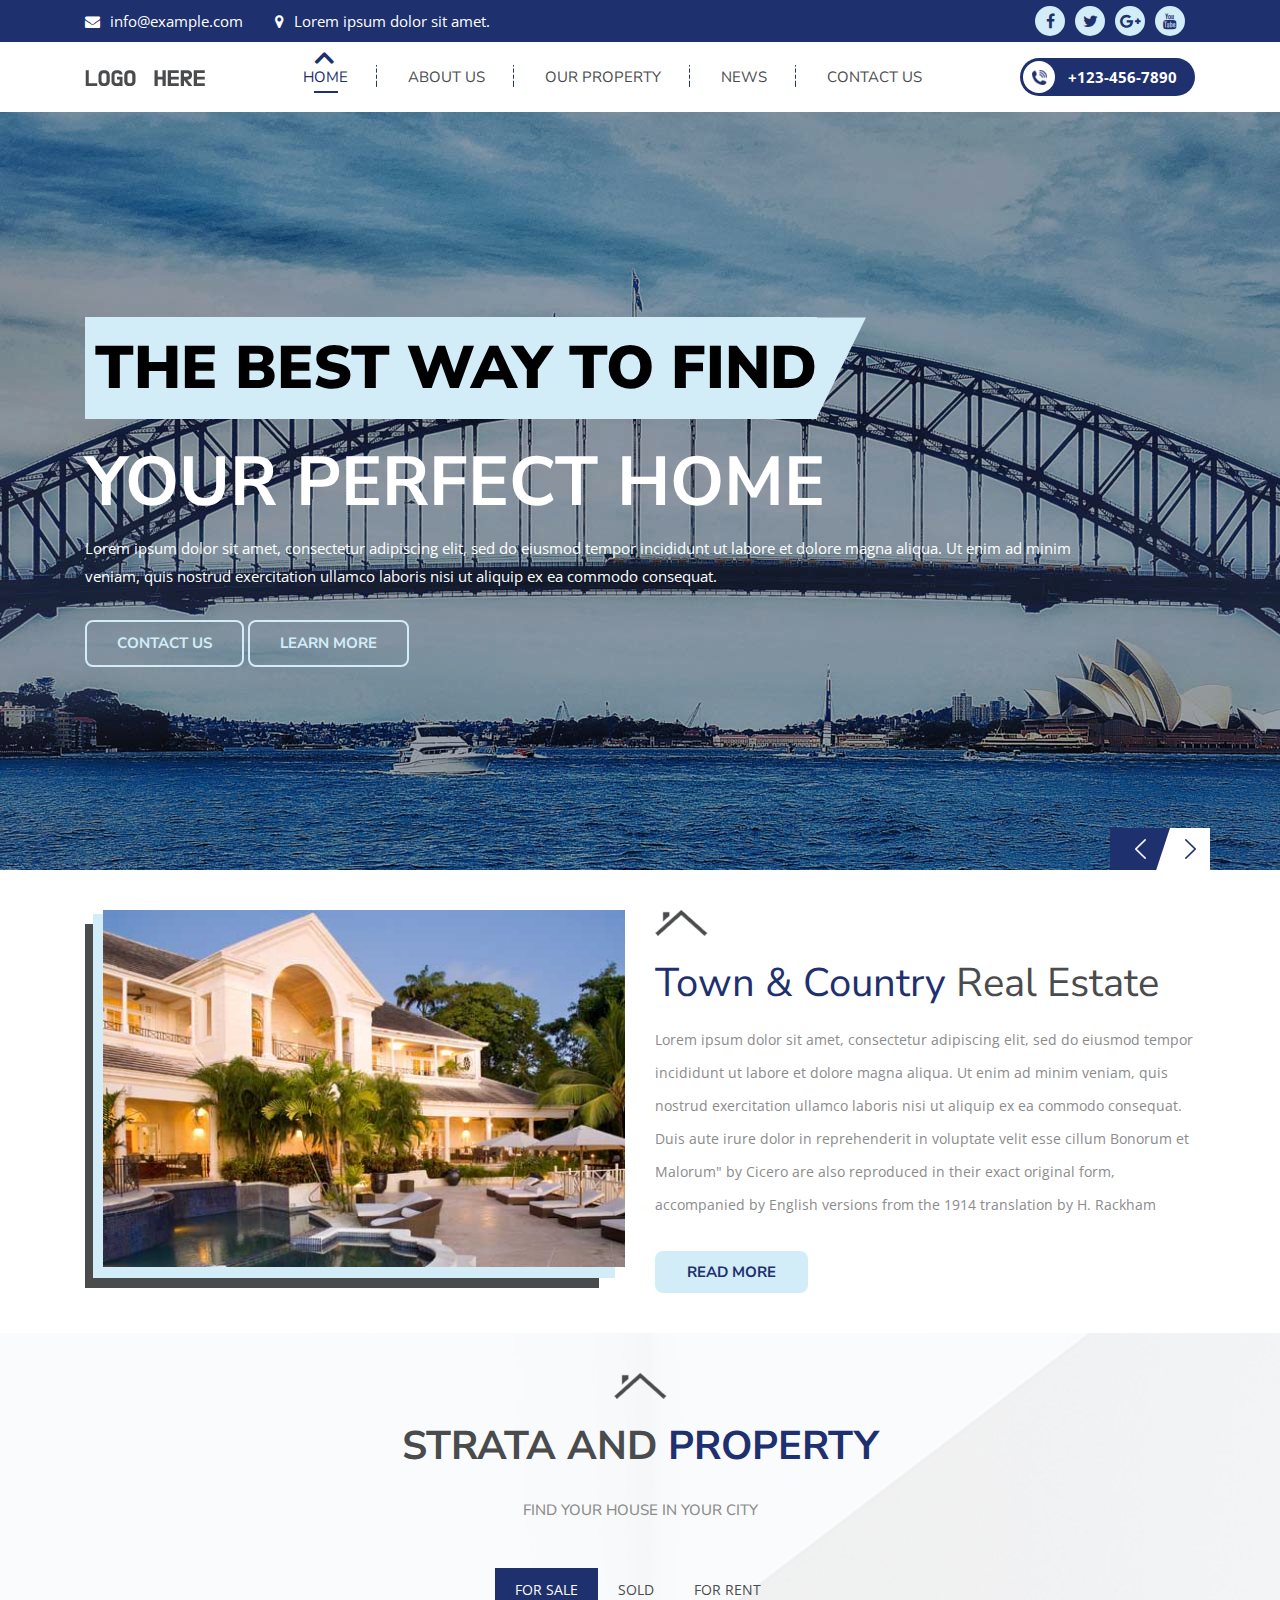
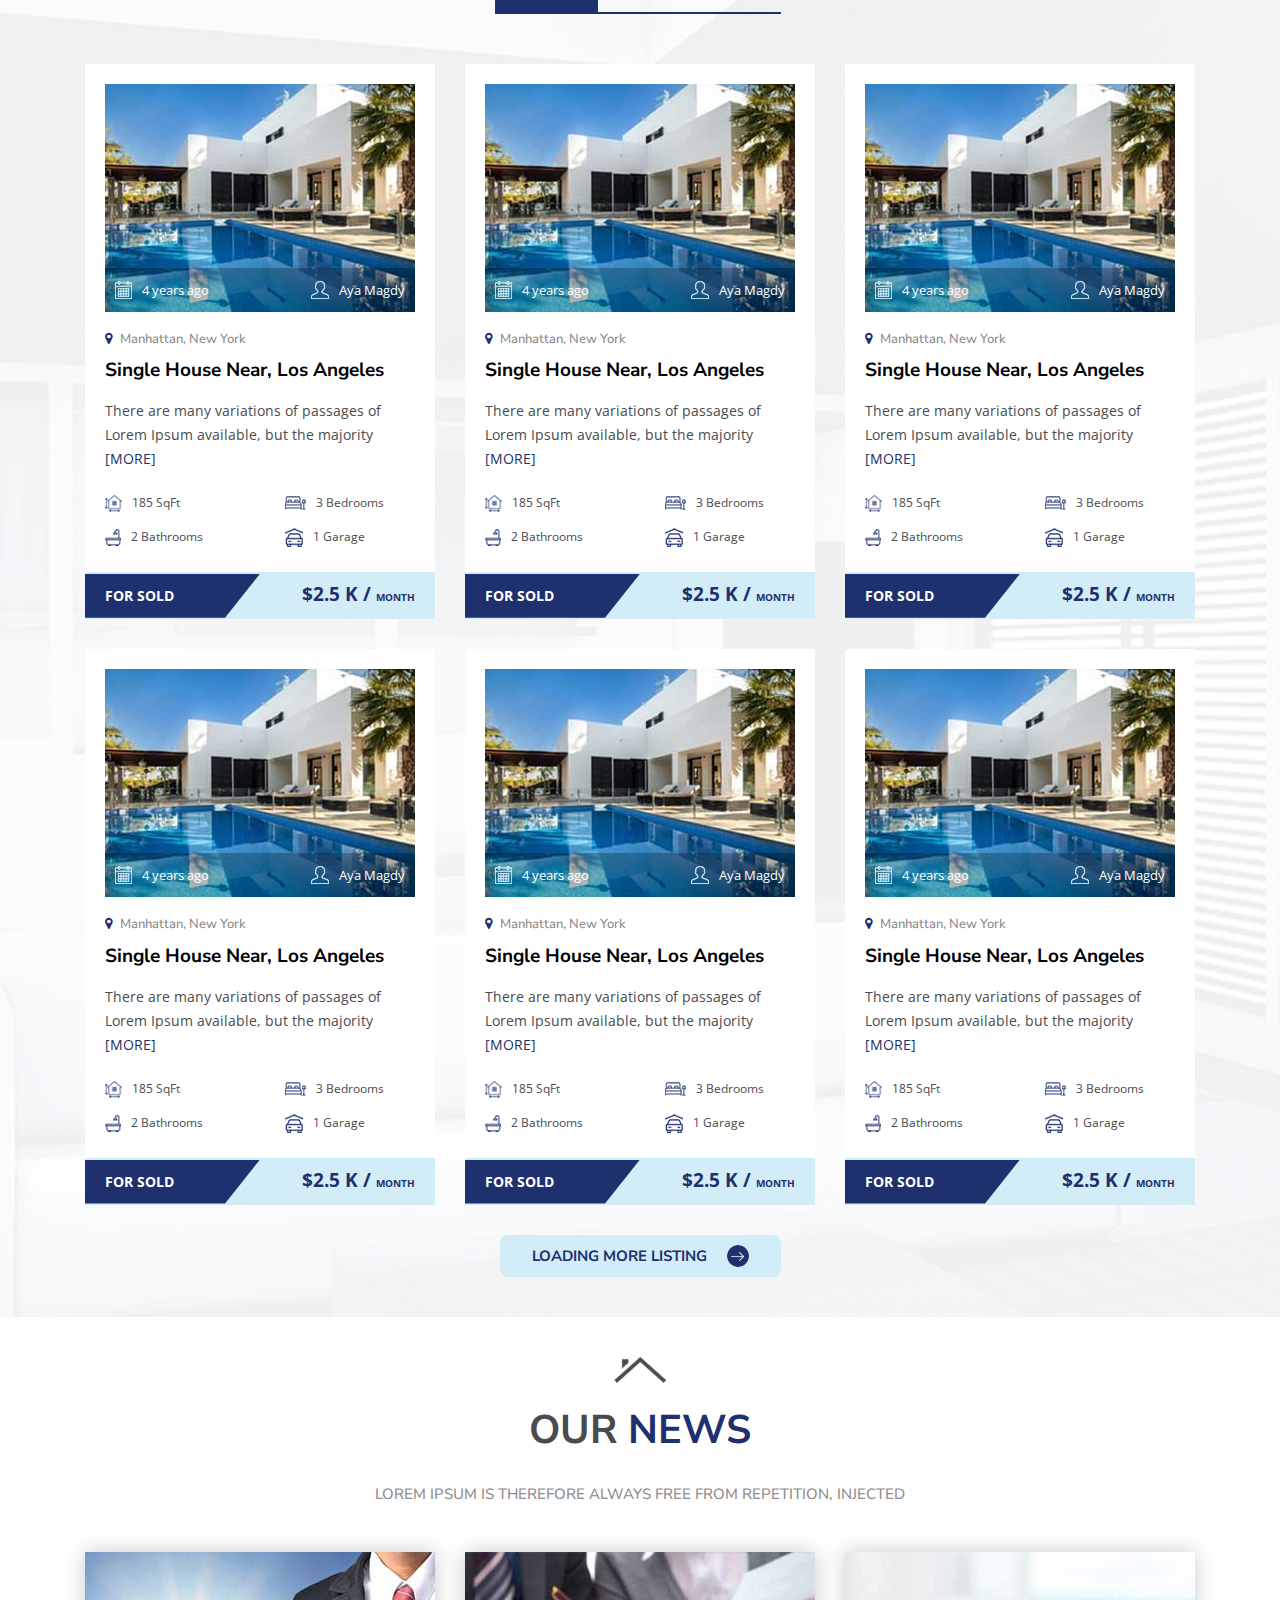
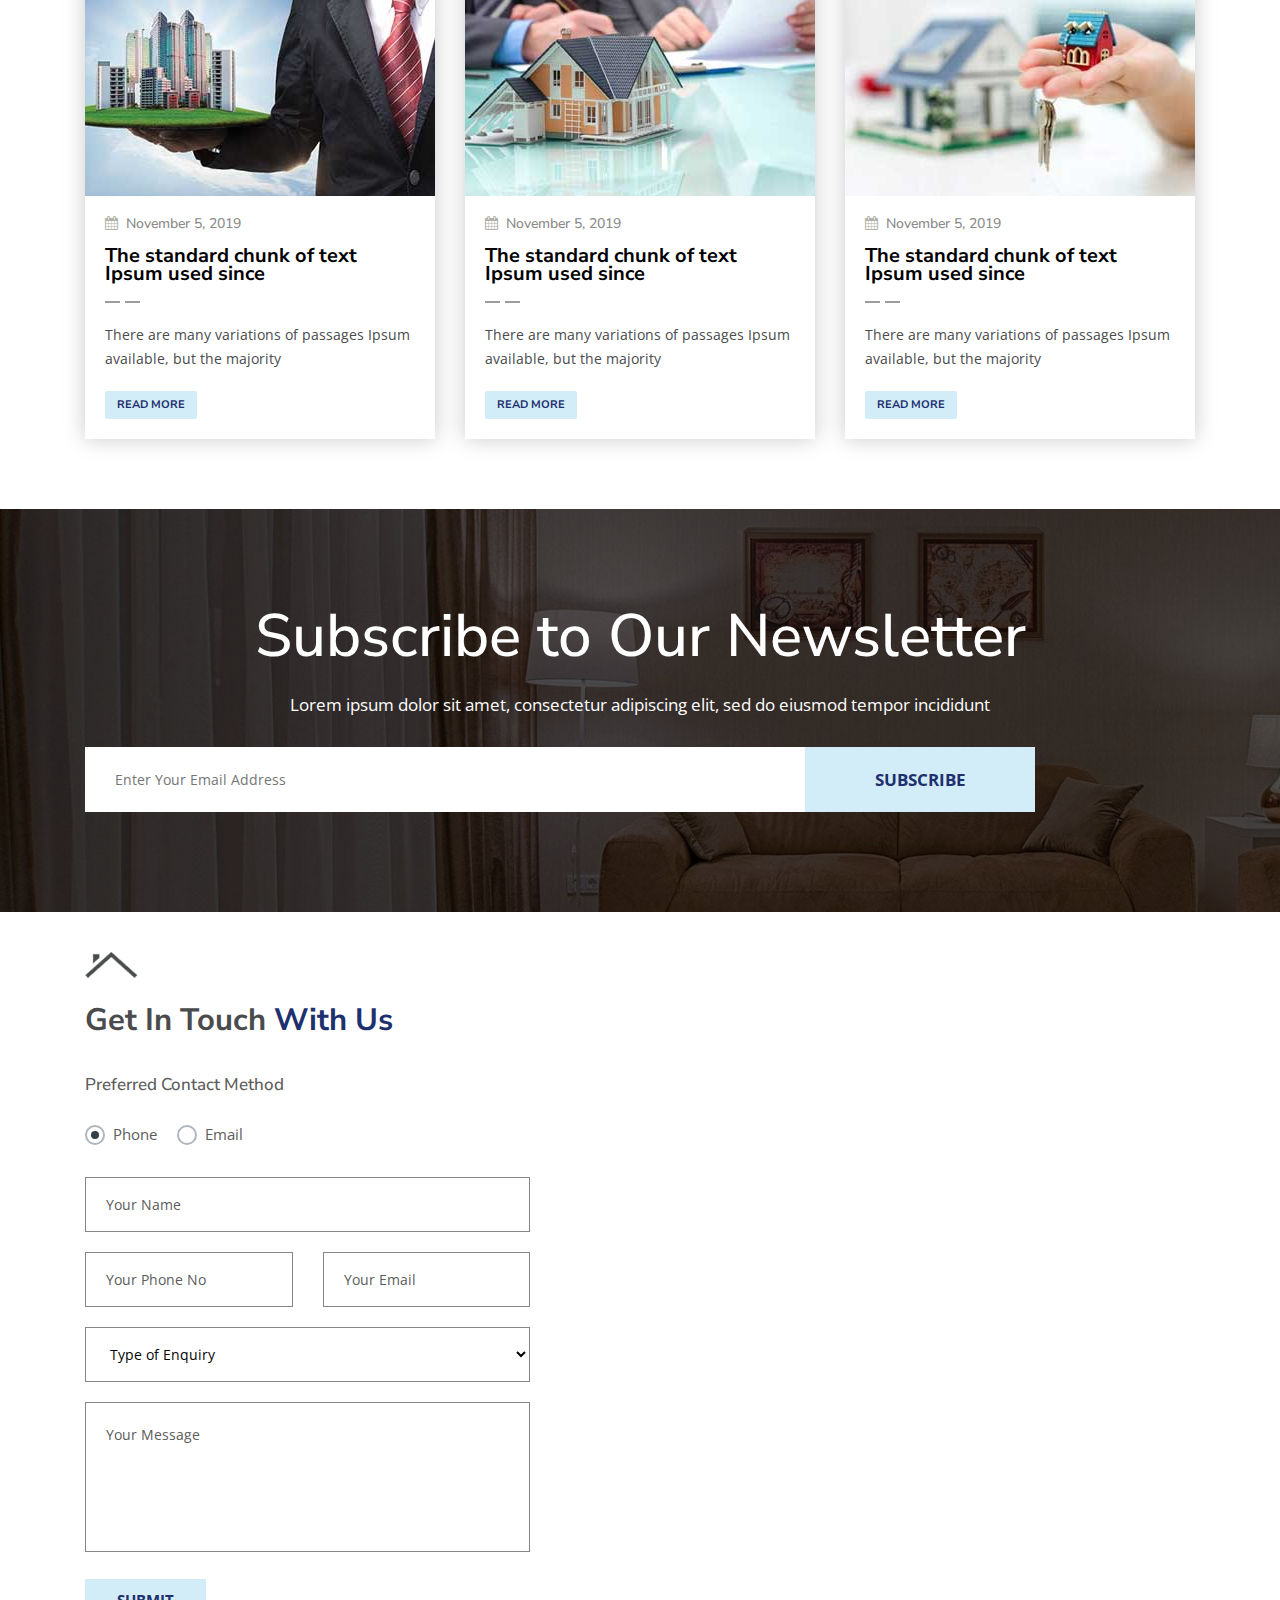
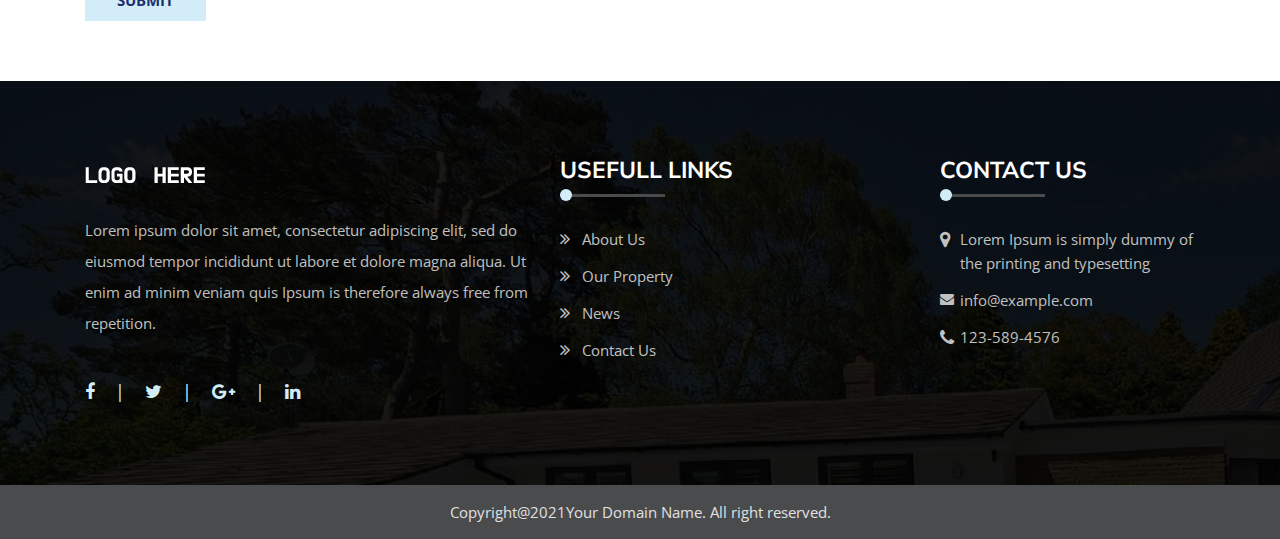
<file: index.html>
<!DOCTYPE html>
<html lang="en">

<head>
    <meta charset="UTF-8">
    <meta name="viewport" content="width=device-width, initial-scale=1.0">
    <title>Property Website::Home</title>
    <link rel="preconnect" href="https://fonts.gstatic.com">
    <link href="https://fonts.googleapis.com/css2?family=Nunito+Sans:wght@300;400;700;800;900&family=Open+Sans:wght@400;700&display=swap" rel="stylesheet">
    <link rel="stylesheet" href="css/main.css">

</head>

<body>

    <div class="loader" id="load_screen">
        <div class="text-center">
            <div class="spinner-border" role="status">
                <span class="sr-only">Loading...</span>
            </div>
        </div>
    </div>
    <header>
        <div class="top_details d-flex align-items-center">
            <div class="container d-flex align-items-center justify-content-between">
                <ul class="contact_details d-flex align-items-center">
                    <li><a href="mailto:info@example.com"><span class="fa fa-envelope"></span>info@example.com</a></li>
                    <li><span class="fa fa-map-marker"></span>Lorem ipsum dolor sit amet.</li>
                </ul>
                <ul class="social d-flex align-items-center">
                    <li><a href=""><span class="fa fa-facebook"></span></a></li>
                    <li><a href=""><span class="fa fa-twitter"></span></a></li>
                    <li><a href=""><span class="fa fa-google-plus"></span></a></li>
                    <li><a href=""><span class="fa fa-youtube"></span></a></li>
                </ul>
            </div>
        </div>
        <div class="main_details d-flex align-items-center">
            <div class="container d-flex align-items-center justify-content-between">
                <a href="" class="logo"><img src="images/logo.png" alt=""></a>
                <div class="mobile-menu">
                    <ul class="menu d-flex align-items-center justify-content-center">
                        <li class="current_menu_item"><a href="index.html">home</a></li>                 
                        <li><a href="about.html">about Us</a></li>               
                        <li><a href="property.html">OUR PROPERTY</a></li>               
                        <li><a href="news.html">News</a></li>               
                        <li><a href="contact.html">Contact us</a></li>
                    </ul>
                </div>
                
                <div class="phone_back">
                    <a href="">
                       <span class="d-flex align-items-center justify-content-center"><img src="images/phone.png" alt=""></span> +123-456-7890
                    </a>
                </div>
            </div>
        </div>
    </header>
    <div class="banner_details_back owl-carousel" id="banner-carousel">
        <div class="portion d-flex align-items-center">
            <img src="images/banner1.jpg" alt="">
            <div class="container">
                <div class="content_back">
                    <h2><mark>The best way to find</mark></h2>
                    <h3>Your Perfect Home</h3>
                    <p>Lorem ipsum dolor sit amet, consectetur adipiscing elit, sed do eiusmod tempor incididunt ut labore et dolore magna aliqua. Ut enim ad minim veniam, quis nostrud exercitation ullamco laboris nisi ut aliquip ex ea commodo consequat.  </p>
                    <div class="custom_button"><a href="">contact us</a></div>
                    <div class="custom_button"><a href="">learn more</a></div>
                </div>
            </div>
            
        </div>
        <div class="portion d-flex align-items-center">
            <img src="images/banner2.jpg" alt="">
            <div class="container">
                <div class="content_back">
                    <h2><mark>The best way to find</mark></h2>
                    <h3>Your Perfect Home</h3>
                    <p>Lorem ipsum dolor sit amet, consectetur adipiscing elit, sed do eiusmod tempor incididunt ut labore et dolore magna aliqua. Ut enim ad minim veniam, quis nostrud exercitation ullamco laboris nisi ut aliquip ex ea commodo consequat.  </p>
                    <div class="custom_button"><a href="">contact us</a></div>
                    <div class="custom_button"><a href="">learn more</a></div>
                </div>
            </div>
            
        </div>
        <div class="portion d-flex align-items-center">
            <img src="images/banner1.jpg" alt="">
            <div class="container">
                <div class="content_back">
                    <h2><mark>The best way to find</mark></h2>
                    <h3>Your Perfect Home</h3>
                    <p>Lorem ipsum dolor sit amet, consectetur adipiscing elit, sed do eiusmod tempor incididunt ut labore et dolore magna aliqua. Ut enim ad minim veniam, quis nostrud exercitation ullamco laboris nisi ut aliquip ex ea commodo consequat.  </p>
                    <div class="custom_button"><a href="">contact us</a></div>
                    <div class="custom_button"><a href="">learn more</a></div>
                </div>
            </div>
            
        </div>
    </div>

    <div class="real_estate_about_section p_t p_b">
        <div class="container">
            <div class="row">
                <div class="col-lg-6">
                    <div class="image_back"><img src="images/home_about.jpg" alt=""></div>
                </div>
                <div class="col-lg-6">
                    <div class="custom_heading left">
                        <img src="images/home_roof.png" alt="">
                        <h2> <span>Town & Country</span> Real Estate </h2>                       
                    </div>
                    <p>Lorem ipsum dolor sit amet, consectetur adipiscing elit, sed do eiusmod tempor incididunt ut labore et dolore magna aliqua. Ut enim ad minim veniam, quis nostrud exercitation ullamco laboris nisi ut aliquip ex ea commodo consequat.  Duis aute irure dolor in reprehenderit in voluptate velit esse cillum  Bonorum et Malorum" by Cicero are also reproduced in their exact original form, accompanied by English versions from the 1914 translation by H. Rackham</p>
                    <div class="custom_button custom_button2"><a href="">read more</a></div>
                </div>
            </div>
        </div>
    </div>

    <div class="property_back p_t p_b">
        <div class="container">
            <div class="custom_heading center">
                <img src="images/home_roof.png" alt="">
                <h2> Strata and <span>property</span> </h2>
                <h4>FIND YOUR HOUSE IN YOUR CITY</h4>                       
            </div>
            <div class="property_tab_back">
                <ul class="pro_menu tabs">
                    <li><a href="#tab1">for sale</a></li>
                    <li><a href="#tab2">sold</a></li>
                    <li><a href="#tab3">for rent</a></li>
                </ul>
                <div class="tab_details_back tab_content" id="tab1">
                    <div class="row">
                        <div class="col-lg-4 load">
                            <div class="portion">
                                <div class="image_back">
                                    <img src="images/pp1.jpg" class="main_image" alt="">
                                    <ul class="widget d-flex align-items-center justify-content-between">
                                        <li class="d-flex align-items-center">
                                            <img src="images/cal.png" alt=""> 4 years ago
                                        </li>
                                        <li class="d-flex align-items-center">
                                            <img src="images/user.png" alt="">  Aya Magdy
                                        </li>
                                    </ul>
                                </div>
                                <div class="middle_details">
                                    <h4><span class="fa fa-map-marker"></span>Manhattan, New York</h4>
                                    <h2>Single House Near, Los Angeles</h2>
                                    <p>There are many variations of passages of Lorem Ipsum available, but the majority <a href="">[MORE]</a></p>
                                    <ul class="widget_list d-flex align-items-center justify-content-between">
                                        <li class="d-flex align-items-center"><img src="images/l_i1.png" alt="">185 SqFt </li>
                                        <li class="d-flex align-items-center"><img src="images/l_i2.png" alt="">3 Bedrooms</li>
                                        <li class="d-flex align-items-center"><img src="images/l_i3.png" alt="">2 Bathrooms</li>
                                        <li class="d-flex align-items-center"><img src="images/l_i4.png" alt="">1 Garage</li>
                                    </ul>
                                    <ul class="bottom_list d-flex align-items-center justify-content-between">
                                        <li>for sold</li>
                                        <li> $2.5 K / <span>Month</span> </li>
                                    </ul>
                                </div>
                            </div>
                        </div>
                        <div class="col-lg-4 load">
                            <div class="portion">
                                <div class="image_back">
                                    <img src="images/pp1.jpg" class="main_image" alt="">
                                    <ul class="widget d-flex align-items-center justify-content-between">
                                        <li class="d-flex align-items-center">
                                            <img src="images/cal.png" alt=""> 4 years ago
                                        </li>
                                        <li class="d-flex align-items-center">
                                            <img src="images/user.png" alt="">  Aya Magdy
                                        </li>
                                    </ul>
                                </div>
                                <div class="middle_details">
                                    <h4><span class="fa fa-map-marker"></span>Manhattan, New York</h4>
                                    <h2>Single House Near, Los Angeles</h2>
                                    <p>There are many variations of passages of Lorem Ipsum available, but the majority <a href="">[MORE]</a></p>
                                    <ul class="widget_list d-flex align-items-center justify-content-between">
                                        <li class="d-flex align-items-center"><img src="images/l_i1.png" alt="">185 SqFt </li>
                                        <li class="d-flex align-items-center"><img src="images/l_i2.png" alt="">3 Bedrooms</li>
                                        <li class="d-flex align-items-center"><img src="images/l_i3.png" alt="">2 Bathrooms</li>
                                        <li class="d-flex align-items-center"><img src="images/l_i4.png" alt="">1 Garage</li>
                                    </ul>
                                    <ul class="bottom_list d-flex align-items-center justify-content-between">
                                        <li>for sold</li>
                                        <li> $2.5 K / <span>Month</span> </li>
                                    </ul>
                                </div>
                            </div>
                        </div>
                        <div class="col-lg-4 load">
                            <div class="portion">
                                <div class="image_back">
                                    <img src="images/pp1.jpg" class="main_image" alt="">
                                    <ul class="widget d-flex align-items-center justify-content-between">
                                        <li class="d-flex align-items-center">
                                            <img src="images/cal.png" alt=""> 4 years ago
                                        </li>
                                        <li class="d-flex align-items-center">
                                            <img src="images/user.png" alt="">  Aya Magdy
                                        </li>
                                    </ul>
                                </div>
                                <div class="middle_details">
                                    <h4><span class="fa fa-map-marker"></span>Manhattan, New York</h4>
                                    <h2>Single House Near, Los Angeles</h2>
                                    <p>There are many variations of passages of Lorem Ipsum available, but the majority <a href="">[MORE]</a></p>
                                    <ul class="widget_list d-flex align-items-center justify-content-between">
                                        <li class="d-flex align-items-center"><img src="images/l_i1.png" alt="">185 SqFt </li>
                                        <li class="d-flex align-items-center"><img src="images/l_i2.png" alt="">3 Bedrooms</li>
                                        <li class="d-flex align-items-center"><img src="images/l_i3.png" alt="">2 Bathrooms</li>
                                        <li class="d-flex align-items-center"><img src="images/l_i4.png" alt="">1 Garage</li>
                                    </ul>
                                    <ul class="bottom_list d-flex align-items-center justify-content-between">
                                        <li>for sold</li>
                                        <li> $2.5 K / <span>Month</span> </li>
                                    </ul>
                                </div>
                            </div>
                        </div>
                        <div class="col-lg-4 load">
                            <div class="portion">
                                <div class="image_back">
                                    <img src="images/pp1.jpg" class="main_image" alt="">
                                    <ul class="widget d-flex align-items-center justify-content-between">
                                        <li class="d-flex align-items-center">
                                            <img src="images/cal.png" alt=""> 4 years ago
                                        </li>
                                        <li class="d-flex align-items-center">
                                            <img src="images/user.png" alt="">  Aya Magdy
                                        </li>
                                    </ul>
                                </div>
                                <div class="middle_details">
                                    <h4><span class="fa fa-map-marker"></span>Manhattan, New York</h4>
                                    <h2>Single House Near, Los Angeles</h2>
                                    <p>There are many variations of passages of Lorem Ipsum available, but the majority <a href="">[MORE]</a></p>
                                    <ul class="widget_list d-flex align-items-center justify-content-between">
                                        <li class="d-flex align-items-center"><img src="images/l_i1.png" alt="">185 SqFt </li>
                                        <li class="d-flex align-items-center"><img src="images/l_i2.png" alt="">3 Bedrooms</li>
                                        <li class="d-flex align-items-center"><img src="images/l_i3.png" alt="">2 Bathrooms</li>
                                        <li class="d-flex align-items-center"><img src="images/l_i4.png" alt="">1 Garage</li>
                                    </ul>
                                    <ul class="bottom_list d-flex align-items-center justify-content-between">
                                        <li>for sold</li>
                                        <li> $2.5 K / <span>Month</span> </li>
                                    </ul>
                                </div>
                            </div>
                        </div>
                        <div class="col-lg-4 load">
                            <div class="portion">
                                <div class="image_back">
                                    <img src="images/pp1.jpg" class="main_image" alt="">
                                    <ul class="widget d-flex align-items-center justify-content-between">
                                        <li class="d-flex align-items-center">
                                            <img src="images/cal.png" alt=""> 4 years ago
                                        </li>
                                        <li class="d-flex align-items-center">
                                            <img src="images/user.png" alt="">  Aya Magdy
                                        </li>
                                    </ul>
                                </div>
                                <div class="middle_details">
                                    <h4><span class="fa fa-map-marker"></span>Manhattan, New York</h4>
                                    <h2>Single House Near, Los Angeles</h2>
                                    <p>There are many variations of passages of Lorem Ipsum available, but the majority <a href="">[MORE]</a></p>
                                    <ul class="widget_list d-flex align-items-center justify-content-between">
                                        <li class="d-flex align-items-center"><img src="images/l_i1.png" alt="">185 SqFt </li>
                                        <li class="d-flex align-items-center"><img src="images/l_i2.png" alt="">3 Bedrooms</li>
                                        <li class="d-flex align-items-center"><img src="images/l_i3.png" alt="">2 Bathrooms</li>
                                        <li class="d-flex align-items-center"><img src="images/l_i4.png" alt="">1 Garage</li>
                                    </ul>
                                    <ul class="bottom_list d-flex align-items-center justify-content-between">
                                        <li>for sold</li>
                                        <li> $2.5 K / <span>Month</span> </li>
                                    </ul>
                                </div>
                            </div>
                        </div>
                        <div class="col-lg-4 load">
                            <div class="portion">
                                <div class="image_back">
                                    <img src="images/pp1.jpg" class="main_image" alt="">
                                    <ul class="widget d-flex align-items-center justify-content-between">
                                        <li class="d-flex align-items-center">
                                            <img src="images/cal.png" alt=""> 4 years ago
                                        </li>
                                        <li class="d-flex align-items-center">
                                            <img src="images/user.png" alt="">  Aya Magdy
                                        </li>
                                    </ul>
                                </div>
                                <div class="middle_details">
                                    <h4><span class="fa fa-map-marker"></span>Manhattan, New York</h4>
                                    <h2>Single House Near, Los Angeles</h2>
                                    <p>There are many variations of passages of Lorem Ipsum available, but the majority <a href="">[MORE]</a></p>
                                    <ul class="widget_list d-flex align-items-center justify-content-between">
                                        <li class="d-flex align-items-center"><img src="images/l_i1.png" alt="">185 SqFt </li>
                                        <li class="d-flex align-items-center"><img src="images/l_i2.png" alt="">3 Bedrooms</li>
                                        <li class="d-flex align-items-center"><img src="images/l_i3.png" alt="">2 Bathrooms</li>
                                        <li class="d-flex align-items-center"><img src="images/l_i4.png" alt="">1 Garage</li>
                                    </ul>
                                    <ul class="bottom_list d-flex align-items-center justify-content-between">
                                        <li>for sold</li>
                                        <li> $2.5 K / <span>Month</span> </li>
                                    </ul>
                                </div>
                            </div>
                        </div>
                        
                    </div>
                    
                    
                    
                </div>
                <div class="tab_details_back tab_content" id="tab2">
                    <div class="row">
                        <div class="col-lg-4">
                            <div class="portion">
                                <div class="image_back">
                                    <img src="images/pp1.jpg" class="main_image" alt="">
                                    <ul class="widget d-flex align-items-center justify-content-between">
                                        <li class="d-flex align-items-center">
                                            <img src="images/cal.png" alt=""> 4 years ago
                                        </li>
                                        <li class="d-flex align-items-center">
                                            <img src="images/user.png" alt="">  Aya Magdy
                                        </li>
                                    </ul>
                                </div>
                                <div class="middle_details">
                                    <h4><span class="fa fa-map-marker"></span>Manhattan, New York</h4>
                                    <h2>Single House Near, Los Angeles</h2>
                                    <p>There are many variations of passages of Lorem Ipsum available, but the majority <a href="">[MORE]</a></p>
                                    <ul class="widget_list d-flex align-items-center justify-content-between">
                                        <li class="d-flex align-items-center"><img src="images/l_i1.png" alt="">185 SqFt </li>
                                        <li class="d-flex align-items-center"><img src="images/l_i2.png" alt="">3 Bedrooms</li>
                                        <li class="d-flex align-items-center"><img src="images/l_i3.png" alt="">2 Bathrooms</li>
                                        <li class="d-flex align-items-center"><img src="images/l_i4.png" alt="">1 Garage</li>
                                    </ul>
                                    <ul class="bottom_list d-flex align-items-center justify-content-between">
                                        <li>for sold</li>
                                        <li> $2.5 K / <span>Month</span> </li>
                                    </ul>
                                </div>
                            </div>
                        </div>
                        <div class="col-lg-4">
                            <div class="portion">
                                <div class="image_back">
                                    <img src="images/pp1.jpg" class="main_image" alt="">
                                    <ul class="widget d-flex align-items-center justify-content-between">
                                        <li class="d-flex align-items-center">
                                            <img src="images/cal.png" alt=""> 4 years ago
                                        </li>
                                        <li class="d-flex align-items-center">
                                            <img src="images/user.png" alt="">  Aya Magdy
                                        </li>
                                    </ul>
                                </div>
                                <div class="middle_details">
                                    <h4><span class="fa fa-map-marker"></span>Manhattan, New York</h4>
                                    <h2>Single House Near, Los Angeles</h2>
                                    <p>There are many variations of passages of Lorem Ipsum available, but the majority <a href="">[MORE]</a></p>
                                    <ul class="widget_list d-flex align-items-center justify-content-between">
                                        <li class="d-flex align-items-center"><img src="images/l_i1.png" alt="">185 SqFt </li>
                                        <li class="d-flex align-items-center"><img src="images/l_i2.png" alt="">3 Bedrooms</li>
                                        <li class="d-flex align-items-center"><img src="images/l_i3.png" alt="">2 Bathrooms</li>
                                        <li class="d-flex align-items-center"><img src="images/l_i4.png" alt="">1 Garage</li>
                                    </ul>
                                    <ul class="bottom_list d-flex align-items-center justify-content-between">
                                        <li>for sold</li>
                                        <li> $2.5 K / <span>Month</span> </li>
                                    </ul>
                                </div>
                            </div>
                        </div>
                        <div class="col-lg-4">
                            <div class="portion">
                                <div class="image_back">
                                    <img src="images/pp1.jpg" class="main_image" alt="">
                                    <ul class="widget d-flex align-items-center justify-content-between">
                                        <li class="d-flex align-items-center">
                                            <img src="images/cal.png" alt=""> 4 years ago
                                        </li>
                                        <li class="d-flex align-items-center">
                                            <img src="images/user.png" alt="">  Aya Magdy
                                        </li>
                                    </ul>
                                </div>
                                <div class="middle_details">
                                    <h4><span class="fa fa-map-marker"></span>Manhattan, New York</h4>
                                    <h2>Single House Near, Los Angeles</h2>
                                    <p>There are many variations of passages of Lorem Ipsum available, but the majority <a href="">[MORE]</a></p>
                                    <ul class="widget_list d-flex align-items-center justify-content-between">
                                        <li class="d-flex align-items-center"><img src="images/l_i1.png" alt="">185 SqFt </li>
                                        <li class="d-flex align-items-center"><img src="images/l_i2.png" alt="">3 Bedrooms</li>
                                        <li class="d-flex align-items-center"><img src="images/l_i3.png" alt="">2 Bathrooms</li>
                                        <li class="d-flex align-items-center"><img src="images/l_i4.png" alt="">1 Garage</li>
                                    </ul>
                                    <ul class="bottom_list d-flex align-items-center justify-content-between">
                                        <li>for sold</li>
                                        <li> $2.5 K / <span>Month</span> </li>
                                    </ul>
                                </div>
                            </div>
                        </div>
                        <div class="col-lg-4">
                            <div class="portion">
                                <div class="image_back">
                                    <img src="images/pp1.jpg" class="main_image" alt="">
                                    <ul class="widget d-flex align-items-center justify-content-between">
                                        <li class="d-flex align-items-center">
                                            <img src="images/cal.png" alt=""> 4 years ago
                                        </li>
                                        <li class="d-flex align-items-center">
                                            <img src="images/user.png" alt="">  Aya Magdy
                                        </li>
                                    </ul>
                                </div>
                                <div class="middle_details">
                                    <h4><span class="fa fa-map-marker"></span>Manhattan, New York</h4>
                                    <h2>Single House Near, Los Angeles</h2>
                                    <p>There are many variations of passages of Lorem Ipsum available, but the majority <a href="">[MORE]</a></p>
                                    <ul class="widget_list d-flex align-items-center justify-content-between">
                                        <li class="d-flex align-items-center"><img src="images/l_i1.png" alt="">185 SqFt </li>
                                        <li class="d-flex align-items-center"><img src="images/l_i2.png" alt="">3 Bedrooms</li>
                                        <li class="d-flex align-items-center"><img src="images/l_i3.png" alt="">2 Bathrooms</li>
                                        <li class="d-flex align-items-center"><img src="images/l_i4.png" alt="">1 Garage</li>
                                    </ul>
                                    <ul class="bottom_list d-flex align-items-center justify-content-between">
                                        <li>for sold</li>
                                        <li> $2.5 K / <span>Month</span> </li>
                                    </ul>
                                </div>
                            </div>
                        </div>
                        <div class="col-lg-4">
                            <div class="portion">
                                <div class="image_back">
                                    <img src="images/pp1.jpg" class="main_image" alt="">
                                    <ul class="widget d-flex align-items-center justify-content-between">
                                        <li class="d-flex align-items-center">
                                            <img src="images/cal.png" alt=""> 4 years ago
                                        </li>
                                        <li class="d-flex align-items-center">
                                            <img src="images/user.png" alt="">  Aya Magdy
                                        </li>
                                    </ul>
                                </div>
                                <div class="middle_details">
                                    <h4><span class="fa fa-map-marker"></span>Manhattan, New York</h4>
                                    <h2>Single House Near, Los Angeles</h2>
                                    <p>There are many variations of passages of Lorem Ipsum available, but the majority <a href="">[MORE]</a></p>
                                    <ul class="widget_list d-flex align-items-center justify-content-between">
                                        <li class="d-flex align-items-center"><img src="images/l_i1.png" alt="">185 SqFt </li>
                                        <li class="d-flex align-items-center"><img src="images/l_i2.png" alt="">3 Bedrooms</li>
                                        <li class="d-flex align-items-center"><img src="images/l_i3.png" alt="">2 Bathrooms</li>
                                        <li class="d-flex align-items-center"><img src="images/l_i4.png" alt="">1 Garage</li>
                                    </ul>
                                    <ul class="bottom_list d-flex align-items-center justify-content-between">
                                        <li>for sold</li>
                                        <li> $2.5 K / <span>Month</span> </li>
                                    </ul>
                                </div>
                            </div>
                        </div>
                        <div class="col-lg-4">
                            <div class="portion">
                                <div class="image_back">
                                    <img src="images/pp1.jpg" class="main_image" alt="">
                                    <ul class="widget d-flex align-items-center justify-content-between">
                                        <li class="d-flex align-items-center">
                                            <img src="images/cal.png" alt=""> 4 years ago
                                        </li>
                                        <li class="d-flex align-items-center">
                                            <img src="images/user.png" alt="">  Aya Magdy
                                        </li>
                                    </ul>
                                </div>
                                <div class="middle_details">
                                    <h4><span class="fa fa-map-marker"></span>Manhattan, New York</h4>
                                    <h2>Single House Near, Los Angeles</h2>
                                    <p>There are many variations of passages of Lorem Ipsum available, but the majority <a href="">[MORE]</a></p>
                                    <ul class="widget_list d-flex align-items-center justify-content-between">
                                        <li class="d-flex align-items-center"><img src="images/l_i1.png" alt="">185 SqFt </li>
                                        <li class="d-flex align-items-center"><img src="images/l_i2.png" alt="">3 Bedrooms</li>
                                        <li class="d-flex align-items-center"><img src="images/l_i3.png" alt="">2 Bathrooms</li>
                                        <li class="d-flex align-items-center"><img src="images/l_i4.png" alt="">1 Garage</li>
                                    </ul>
                                    <ul class="bottom_list d-flex align-items-center justify-content-between">
                                        <li>for sold</li>
                                        <li> $2.5 K / <span>Month</span> </li>
                                    </ul>
                                </div>
                            </div>
                        </div>
                    </div>
                   
                </div>
                <div class="tab_details_back tab_content" id="tab3">
                    <div class="row">
                        <div class="col-lg-4">
                            <div class="portion">
                                <div class="image_back">
                                    <img src="images/pp1.jpg" class="main_image" alt="">
                                    <ul class="widget d-flex align-items-center justify-content-between">
                                        <li class="d-flex align-items-center">
                                            <img src="images/cal.png" alt=""> 4 years ago
                                        </li>
                                        <li class="d-flex align-items-center">
                                            <img src="images/user.png" alt="">  Aya Magdy
                                        </li>
                                    </ul>
                                </div>
                                <div class="middle_details">
                                    <h4><span class="fa fa-map-marker"></span>Manhattan, New York</h4>
                                    <h2>Single House Near, Los Angeles</h2>
                                    <p>There are many variations of passages of Lorem Ipsum available, but the majority <a href="">[MORE]</a></p>
                                    <ul class="widget_list d-flex align-items-center justify-content-between">
                                        <li class="d-flex align-items-center"><img src="images/l_i1.png" alt="">185 SqFt </li>
                                        <li class="d-flex align-items-center"><img src="images/l_i2.png" alt="">3 Bedrooms</li>
                                        <li class="d-flex align-items-center"><img src="images/l_i3.png" alt="">2 Bathrooms</li>
                                        <li class="d-flex align-items-center"><img src="images/l_i4.png" alt="">1 Garage</li>
                                    </ul>
                                    <ul class="bottom_list d-flex align-items-center justify-content-between">
                                        <li>for sold</li>
                                        <li> $2.5 K / <span>Month</span> </li>
                                    </ul>
                                </div>
                            </div>
                        </div>
                        <div class="col-lg-4">
                            <div class="portion">
                                <div class="image_back">
                                    <img src="images/pp1.jpg" class="main_image" alt="">
                                    <ul class="widget d-flex align-items-center justify-content-between">
                                        <li class="d-flex align-items-center">
                                            <img src="images/cal.png" alt=""> 4 years ago
                                        </li>
                                        <li class="d-flex align-items-center">
                                            <img src="images/user.png" alt="">  Aya Magdy
                                        </li>
                                    </ul>
                                </div>
                                <div class="middle_details">
                                    <h4><span class="fa fa-map-marker"></span>Manhattan, New York</h4>
                                    <h2>Single House Near, Los Angeles</h2>
                                    <p>There are many variations of passages of Lorem Ipsum available, but the majority <a href="">[MORE]</a></p>
                                    <ul class="widget_list d-flex align-items-center justify-content-between">
                                        <li class="d-flex align-items-center"><img src="images/l_i1.png" alt="">185 SqFt </li>
                                        <li class="d-flex align-items-center"><img src="images/l_i2.png" alt="">3 Bedrooms</li>
                                        <li class="d-flex align-items-center"><img src="images/l_i3.png" alt="">2 Bathrooms</li>
                                        <li class="d-flex align-items-center"><img src="images/l_i4.png" alt="">1 Garage</li>
                                    </ul>
                                    <ul class="bottom_list d-flex align-items-center justify-content-between">
                                        <li>for sold</li>
                                        <li> $2.5 K / <span>Month</span> </li>
                                    </ul>
                                </div>
                            </div>
                        </div>
                        <div class="col-lg-4">
                            <div class="portion">
                                <div class="image_back">
                                    <img src="images/pp1.jpg" class="main_image" alt="">
                                    <ul class="widget d-flex align-items-center justify-content-between">
                                        <li class="d-flex align-items-center">
                                            <img src="images/cal.png" alt=""> 4 years ago
                                        </li>
                                        <li class="d-flex align-items-center">
                                            <img src="images/user.png" alt="">  Aya Magdy
                                        </li>
                                    </ul>
                                </div>
                                <div class="middle_details">
                                    <h4><span class="fa fa-map-marker"></span>Manhattan, New York</h4>
                                    <h2>Single House Near, Los Angeles</h2>
                                    <p>There are many variations of passages of Lorem Ipsum available, but the majority <a href="">[MORE]</a></p>
                                    <ul class="widget_list d-flex align-items-center justify-content-between">
                                        <li class="d-flex align-items-center"><img src="images/l_i1.png" alt="">185 SqFt </li>
                                        <li class="d-flex align-items-center"><img src="images/l_i2.png" alt="">3 Bedrooms</li>
                                        <li class="d-flex align-items-center"><img src="images/l_i3.png" alt="">2 Bathrooms</li>
                                        <li class="d-flex align-items-center"><img src="images/l_i4.png" alt="">1 Garage</li>
                                    </ul>
                                    <ul class="bottom_list d-flex align-items-center justify-content-between">
                                        <li>for sold</li>
                                        <li> $2.5 K / <span>Month</span> </li>
                                    </ul>
                                </div>
                            </div>
                        </div>
                        <div class="col-lg-4">
                            <div class="portion">
                                <div class="image_back">
                                    <img src="images/pp1.jpg" class="main_image" alt="">
                                    <ul class="widget d-flex align-items-center justify-content-between">
                                        <li class="d-flex align-items-center">
                                            <img src="images/cal.png" alt=""> 4 years ago
                                        </li>
                                        <li class="d-flex align-items-center">
                                            <img src="images/user.png" alt="">  Aya Magdy
                                        </li>
                                    </ul>
                                </div>
                                <div class="middle_details">
                                    <h4><span class="fa fa-map-marker"></span>Manhattan, New York</h4>
                                    <h2>Single House Near, Los Angeles</h2>
                                    <p>There are many variations of passages of Lorem Ipsum available, but the majority <a href="">[MORE]</a></p>
                                    <ul class="widget_list d-flex align-items-center justify-content-between">
                                        <li class="d-flex align-items-center"><img src="images/l_i1.png" alt="">185 SqFt </li>
                                        <li class="d-flex align-items-center"><img src="images/l_i2.png" alt="">3 Bedrooms</li>
                                        <li class="d-flex align-items-center"><img src="images/l_i3.png" alt="">2 Bathrooms</li>
                                        <li class="d-flex align-items-center"><img src="images/l_i4.png" alt="">1 Garage</li>
                                    </ul>
                                    <ul class="bottom_list d-flex align-items-center justify-content-between">
                                        <li>for sold</li>
                                        <li> $2.5 K / <span>Month</span> </li>
                                    </ul>
                                </div>
                            </div>
                        </div>
                        <div class="col-lg-4">
                            <div class="portion">
                                <div class="image_back">
                                    <img src="images/pp1.jpg" class="main_image" alt="">
                                    <ul class="widget d-flex align-items-center justify-content-between">
                                        <li class="d-flex align-items-center">
                                            <img src="images/cal.png" alt=""> 4 years ago
                                        </li>
                                        <li class="d-flex align-items-center">
                                            <img src="images/user.png" alt="">  Aya Magdy
                                        </li>
                                    </ul>
                                </div>
                                <div class="middle_details">
                                    <h4><span class="fa fa-map-marker"></span>Manhattan, New York</h4>
                                    <h2>Single House Near, Los Angeles</h2>
                                    <p>There are many variations of passages of Lorem Ipsum available, but the majority <a href="">[MORE]</a></p>
                                    <ul class="widget_list d-flex align-items-center justify-content-between">
                                        <li class="d-flex align-items-center"><img src="images/l_i1.png" alt="">185 SqFt </li>
                                        <li class="d-flex align-items-center"><img src="images/l_i2.png" alt="">3 Bedrooms</li>
                                        <li class="d-flex align-items-center"><img src="images/l_i3.png" alt="">2 Bathrooms</li>
                                        <li class="d-flex align-items-center"><img src="images/l_i4.png" alt="">1 Garage</li>
                                    </ul>
                                    <ul class="bottom_list d-flex align-items-center justify-content-between">
                                        <li>for sold</li>
                                        <li> $2.5 K / <span>Month</span> </li>
                                    </ul>
                                </div>
                            </div>
                        </div>
                        <div class="col-lg-4">
                            <div class="portion">
                                <div class="image_back">
                                    <img src="images/pp1.jpg" class="main_image" alt="">
                                    <ul class="widget d-flex align-items-center justify-content-between">
                                        <li class="d-flex align-items-center">
                                            <img src="images/cal.png" alt=""> 4 years ago
                                        </li>
                                        <li class="d-flex align-items-center">
                                            <img src="images/user.png" alt="">  Aya Magdy
                                        </li>
                                    </ul>
                                </div>
                                <div class="middle_details">
                                    <h4><span class="fa fa-map-marker"></span>Manhattan, New York</h4>
                                    <h2>Single House Near, Los Angeles</h2>
                                    <p>There are many variations of passages of Lorem Ipsum available, but the majority <a href="">[MORE]</a></p>
                                    <ul class="widget_list d-flex align-items-center justify-content-between">
                                        <li class="d-flex align-items-center"><img src="images/l_i1.png" alt="">185 SqFt </li>
                                        <li class="d-flex align-items-center"><img src="images/l_i2.png" alt="">3 Bedrooms</li>
                                        <li class="d-flex align-items-center"><img src="images/l_i3.png" alt="">2 Bathrooms</li>
                                        <li class="d-flex align-items-center"><img src="images/l_i4.png" alt="">1 Garage</li>
                                    </ul>
                                    <ul class="bottom_list d-flex align-items-center justify-content-between">
                                        <li>for sold</li>
                                        <li> $2.5 K / <span>Month</span> </li>
                                    </ul>
                                </div>
                            </div>
                        </div>
                    </div>
                    
                </div>
            </div>
            <div class="button_back">
                <div class="custom_button custom_button2 "><a href="" class="d-flex align-items-center">loading more listing <img src="images/blue_arrow.png" alt=""></a></div>
            </div>
        </div>
    </div>

    <div class="news_section p_t p_b">
        <div class="container">
            <div class="custom_heading center">
                <img src="images/home_roof.png" alt="">
                <h2>OUR <span>NEWS</span></h2>
                <h4>Lorem Ipsum is therefore always free from repetition, injected</h4>                       
            </div> 
            <div class="main_details">
                <div class="row">
                    <div class="col-lg-4">
                        <div class="portion">
                            <img src="images/n1.jpg" alt="">
                            <div class="content_back">
                                <h4><span class="fa fa-calendar"></span>November 5, 2019</h4>
                                <h2>The standard chunk of text Ipsum used since</h2>
                                <p>There are many variations of passages Ipsum available, but the majority</p>
                                <div class="custom_button custom_button2"><a href="">read more</a></div>
                            </div>
                            
                        </div>
                    </div>
                    <div class="col-lg-4">
                        <div class="portion">
                            <img src="images/n2.jpg" alt="">
                            <div class="content_back">
                                <h4><span class="fa fa-calendar"></span>November 5, 2019</h4>
                                <h2>The standard chunk of text Ipsum used since</h2>
                                <p>There are many variations of passages Ipsum available, but the majority</p>
                                <div class="custom_button custom_button2"><a href="">read more</a></div>
                            </div>
                            
                        </div>
                    </div>
                    <div class="col-lg-4">
                        <div class="portion">
                            <img src="images/n3.jpg" alt="">
                            <div class="content_back">
                                <h4><span class="fa fa-calendar"></span>November 5, 2019</h4>
                                <h2>The standard chunk of text Ipsum used since</h2>
                                <p>There are many variations of passages Ipsum available, but the majority</p>
                                <div class="custom_button custom_button2"><a href="">read more</a></div>
                            </div>
                            
                        </div>
                    </div>
                </div>
            </div>
        </div>
    </div>

    <div class="newsletter_back" style="background-image:url(images/newletter_bg.jpg)">
        <div class="container">
            <h2>Subscribe to Our Newsletter</h2>
            <p>Lorem ipsum dolor sit amet, consectetur adipiscing elit, sed do eiusmod tempor incididunt</p>
            <div class="newsletter_input">
                <input type="text" class="input" placeholder="Enter Your Email Address" name="" id="">
                <input type="submit" value="subscribe" class="submit">
            </div>
        </div>
    </div>

    <div class="contact_back p_t p_b">
        <div class="container">
            <div class="row">
                <div class="col-md-5">
                    <div class="custom_heading left">
                        <img src="images/home_roof.png" alt="">
                        <h2>Get In Touch <span>With Us</span></h2>
                    </div>
                    <div class="form_back">
                        <h4>Preferred Contact Method</h4>
                        <ul class="radio_back d-flex align-items-center">
                            <li>
                                <input type="radio" checked name="radio" id="phone">
                                <label for="phone">                                    
                                    <span></span>Phone
                                </label>
                            </li>
                            <li>
                                <input type="radio" name="radio" id="email">
                                <label for="email">                                    
                                    <span></span>Email
                                </label>
                            </li>
                        </ul>
                        <div class="main_form">
                            <div class="row">
                                <div class="col-lg-12">
                                    <div class="portion">
                                        <input type="text" placeholder="Your Name" name="" id="" class="text">
                                    </div>
                                </div>
                                <div class="col-lg-6">
                                    <div class="portion">
                                        <input type="number" placeholder="Your Phone No" name="" id="" class="text">
                                    </div>
                                </div>
                                <div class="col-lg-6">
                                    <div class="portion">
                                        <input type="email" placeholder="Your Email" name="" id="" class="text">
                                    </div>
                                </div>
                                <div class="col-lg-12">
                                    <div class="portion">
                                        <select name="" id="">
                                            <option value="Type of Enquiry">Type of Enquiry</option>
                                        </select>
                                    </div>
                                </div>
                                <div class="col-lg-12">
                                    <div class="portion">
                                        <textarea class="text textarea" name="" placeholder="Your Message" id="" ></textarea>
                                    </div>
                                </div>
                                <div class="col-lg-12">
                                    <div class="portion">
                                        <input type="submit" value="submit">
                                    </div>
                                    
                                </div>
                            </div>
                        </div>
                    </div>
                </div>
                <div class="col-md-7">
                    <iframe src="https://www.google.com/maps/embed?pb=!1m18!1m12!1m3!1d3349.309356103895!2d151.74659071578552!3d-32.91642397769024!2m3!1f0!2f0!3f0!3m2!1i1024!2i768!4f13.1!3m3!1m2!1s0x6b731454bd56af67%3A0x8d770baff1ef785d!2s3%2F104a%20Maitland%20Rd%2C%20Islington%20NSW%202296%2C%20Australia!5e0!3m2!1sen!2sin!4v1620366980439!5m2!1sen!2sin"  style="border:0;" allowfullscreen="" loading="lazy"></iframe>
                </div>
            </div>
        </div>
    </div>

    <footer style="background-image: url(images/ft_bg.jpg);">
        <div class="container">
            <div class="row">
                <div class="col-lg-5 col-md-12">
                    <div class="portion">
                        <a href="" class="logo"><img src="images/logo_white.png" alt=""></a>
                        <p>Lorem ipsum dolor sit amet, consectetur adipiscing elit, sed do eiusmod tempor incididunt ut labore et dolore magna aliqua. Ut enim ad minim veniam quis Ipsum is therefore always free from repetition.</p>
                        <ul class="social d-flex align-items-center">
                            <li><a href=""><span class="fa fa-facebook"></span></a></li>
                            <li><a href=""><span class="fa fa-twitter"></span></a></li>
                            <li><a href=""><span class="fa fa-google-plus"></span></a></li>
                            <li><a href=""><span class="fa fa-linkedin"></span></a></li>
                        </ul>
                    </div>
                </div>
                <div class="col-lg-4 col-md-6">
                    <div class="portion">
                        <h2>usefull links</h2>
                        <ul class="ft_menu">
                            <li><a href=""><span class="fa fa-angle-double-right"></span> About Us</a></li>
                            <li><a href=""><span class="fa fa-angle-double-right"></span> Our Property</a></li>
                            <li><a href=""><span class="fa fa-angle-double-right"></span> News</a></li>
                            <li><a href=""><span class="fa fa-angle-double-right"></span> Contact us</a></li>
                        </ul>
                    </div>
                </div>
                <div class="col-lg-3 col-md-6">
                    <div class="portion">
                        <h2>contact us</h2>
                        <ul class="ft_menu con">
                            <li><span class="fa fa-map-marker"></span>Lorem Ipsum is simply dummy  of the printing and typesetting</li>
                            <li><span class="fa fa-envelope" style="font-size: 1.4rem;"></span>info@example.com</li>
                            <li><span class="fa fa-phone"></span>123-589-4576</li>
                        </ul>
                    </div>
                </div>
            </div>
        </div>
    </footer>
    <div class="copyright">
        <div class="container">Copyright@2021Your Domain Name. All right reserved.</div>
    </div>
    


    
    
    

    

    <script src="https://ajax.googleapis.com/ajax/libs/jquery/3.5.1/jquery.min.js"></script>
    <script src="js/jquery-migrate-1.4.1.min.js"></script>
    <script src="https://cdnjs.cloudflare.com/ajax/libs/popper.js/1.16.0/umd/popper.min.js"></script>
    <script src="https://maxcdn.bootstrapcdn.com/bootstrap/4.5.2/js/bootstrap.min.js"></script>
    <script src="js/jquery.slicknav.min.js"></script>
    <script src="js/owl.carousel.js"></script>
    <script src="js/jquery.fancybox.min.js"></script>
    <script src="js/app.js"></script>
</body>

</html>
</file>
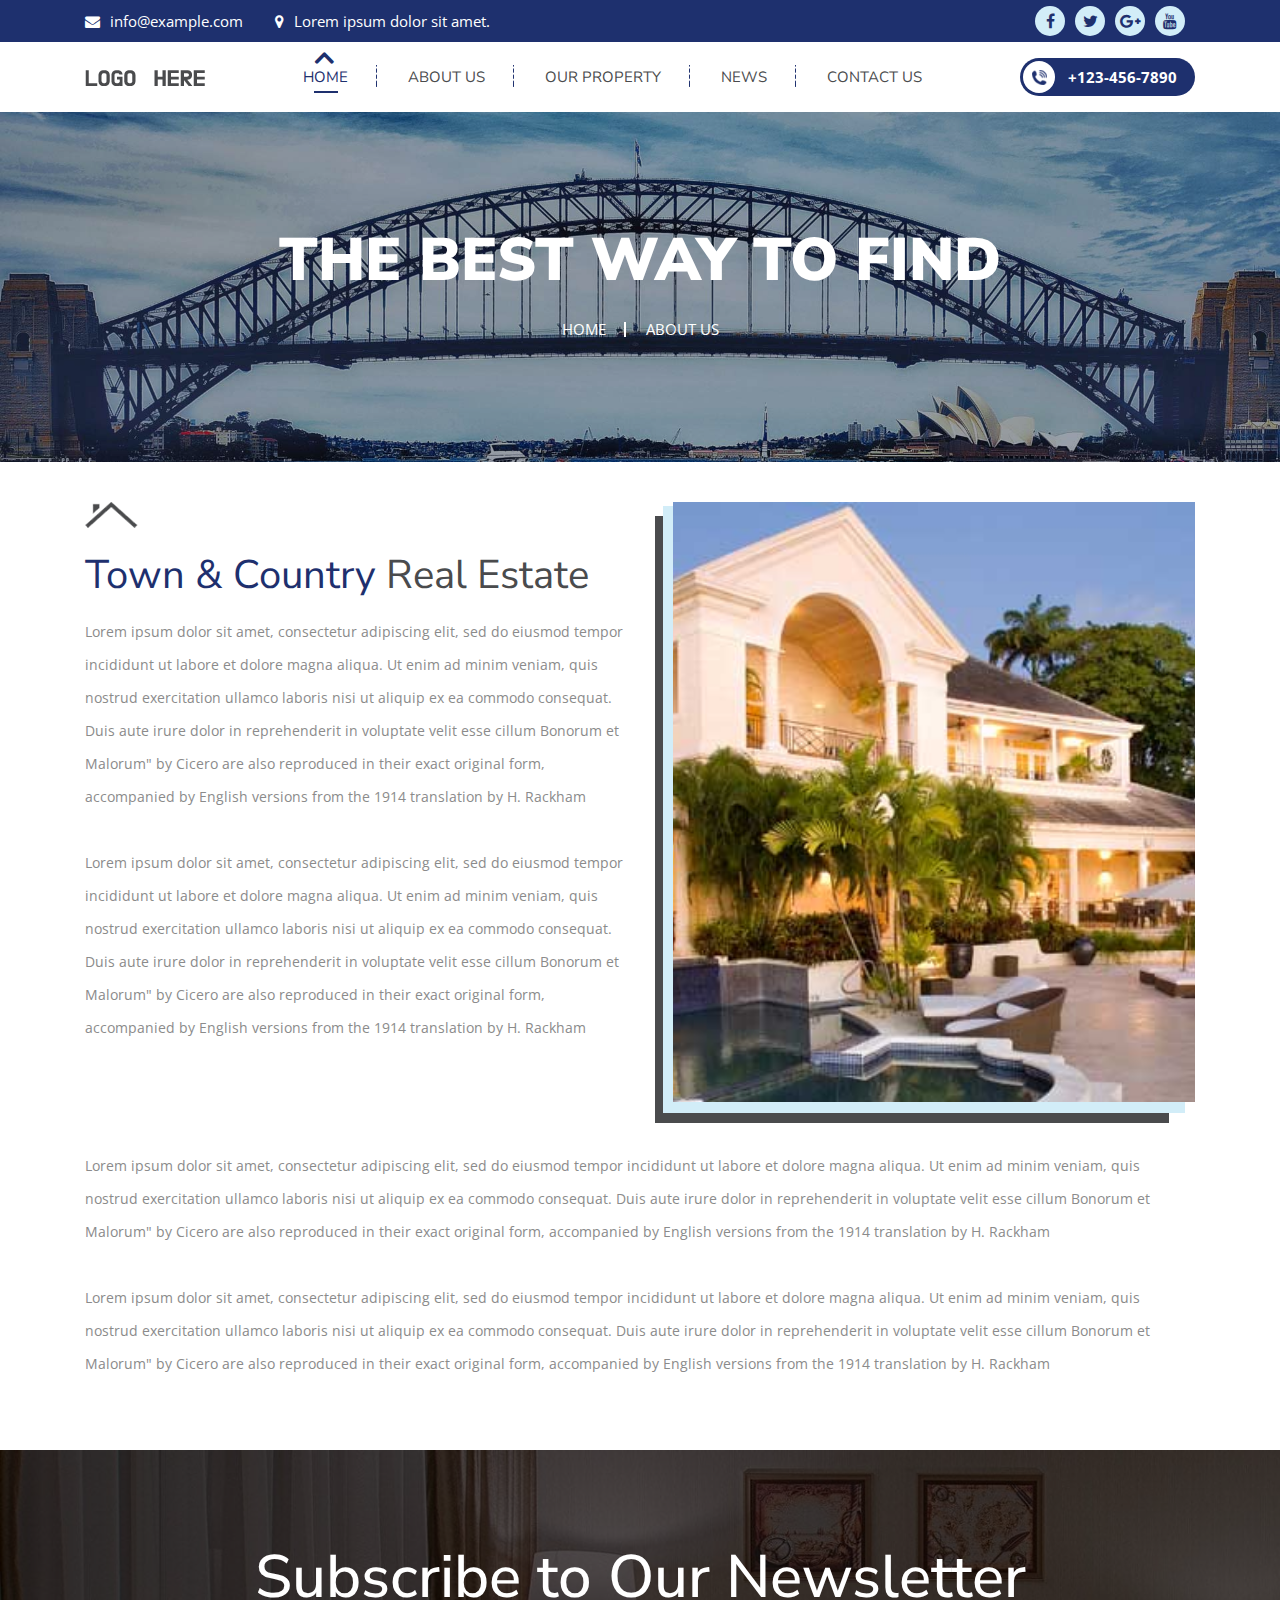
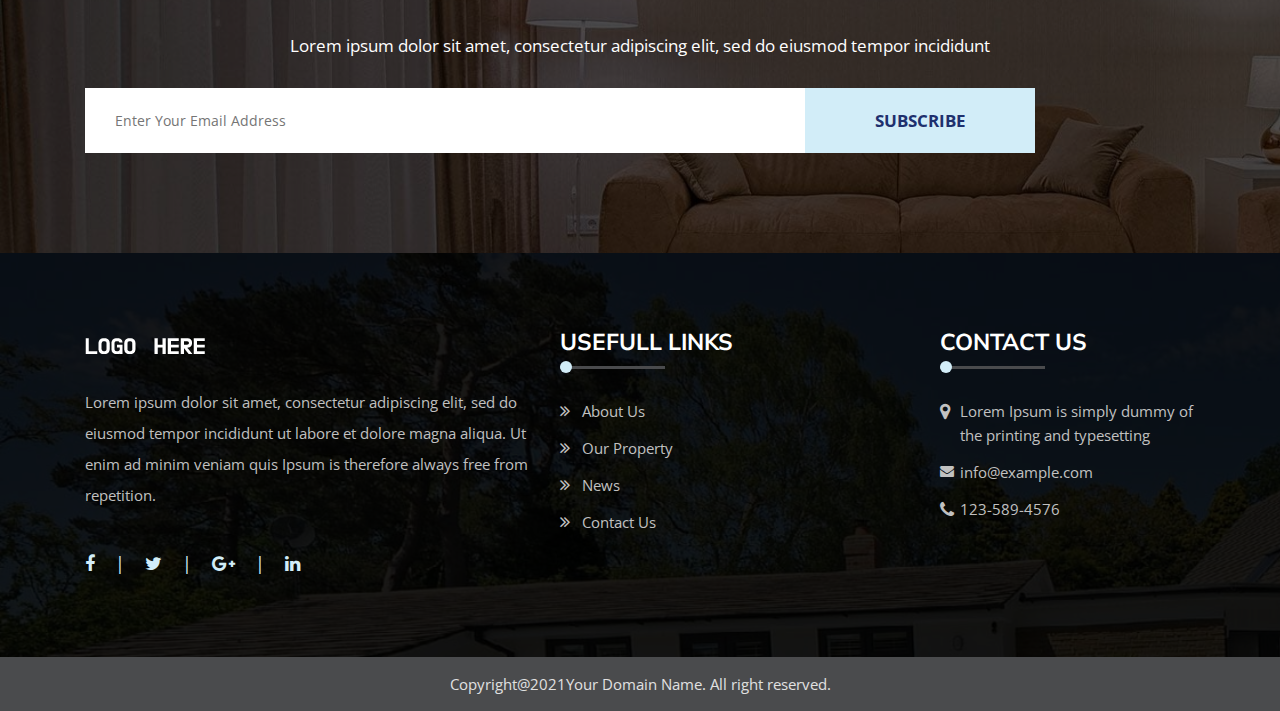
<file: about.html>
<!DOCTYPE html>
<html lang="en">

<head>
    <meta charset="UTF-8">
    <meta name="viewport" content="width=device-width, initial-scale=1.0">
    <title>Property Website::About</title>
    <link rel="preconnect" href="https://fonts.gstatic.com">
    <link href="https://fonts.googleapis.com/css2?family=Nunito+Sans:wght@300;400;700;800;900&family=Open+Sans:wght@400;700&display=swap" rel="stylesheet">
    <link rel="stylesheet" href="css/main.css">

</head>

<body>

    <div class="loader" id="load_screen">
        <div class="text-center">
            <div class="spinner-border" role="status">
                <span class="sr-only">Loading...</span>
            </div>
        </div>
    </div>
    <header>
        <div class="top_details d-flex align-items-center">
            <div class="container d-flex align-items-center justify-content-between">
                <ul class="contact_details d-flex align-items-center">
                    <li><a href="mailto:info@example.com"><span class="fa fa-envelope"></span>info@example.com</a></li>
                    <li><span class="fa fa-map-marker"></span>Lorem ipsum dolor sit amet.</li>
                </ul>
                <ul class="social d-flex align-items-center">
                    <li><a href=""><span class="fa fa-facebook"></span></a></li>
                    <li><a href=""><span class="fa fa-twitter"></span></a></li>
                    <li><a href=""><span class="fa fa-google-plus"></span></a></li>
                    <li><a href=""><span class="fa fa-youtube"></span></a></li>
                </ul>
            </div>
        </div>
        <div class="main_details d-flex align-items-center">
            <div class="container d-flex align-items-center justify-content-between">
                <a href="" class="logo"><img src="images/logo.png" alt=""></a>
                <div class="mobile-menu">
                    <ul class="menu d-flex align-items-center justify-content-center">
                        <li class="current_menu_item"><a href="index.html">home</a></li>                 
                        <li><a href="about.html">about Us</a></li>               
                        <li><a href="property.html">OUR PROPERTY</a></li>               
                        <li><a href="news.html">News</a></li>               
                        <li><a href="contact.html">Contact us</a></li>
                    </ul>
                </div>
                
                <div class="phone_back">
                    <a href="">
                       <span class="d-flex align-items-center justify-content-center"><img src="images/phone.png" alt=""></span> +123-456-7890
                    </a>
                </div>
            </div>
        </div>
    </header>
    <div class="banner_details_back inner">
        <div class="portion d-flex align-items-center">
            <img src="images/banner1.jpg" alt="">
            <div class="container">
                <div class="content_back">
                    <h1>The best way to find</h1>
                    <ul class="bedcrumb d-flex align-items-center justify-content-center">
                        <li><a href="">Home</a></li>
                        <li>About Us</li>
                    </ul>                
                </div>
            </div>
            
        </div>
    </div>

    <div class="real_estate_about_section p_t p_b inner">
        <div class="container">
            <div class="row">
                <div class="col-lg-6 order-lg-2">
                    <div class="image_back"><img src="images/home_about.jpg" alt=""></div>
                </div>
                <div class="col-lg-6">
                    <div class="custom_heading left">
                        <img src="images/home_roof.png" alt="">
                        <h2> <span>Town & Country</span> Real Estate </h2>                       
                    </div>
                    <p>Lorem ipsum dolor sit amet, consectetur adipiscing elit, sed do eiusmod tempor incididunt ut labore et dolore magna aliqua. Ut enim ad minim veniam, quis nostrud exercitation ullamco laboris nisi ut aliquip ex ea commodo consequat.  Duis aute irure dolor in reprehenderit in voluptate velit esse cillum  Bonorum et Malorum" by Cicero are also reproduced in their exact original form, accompanied by English versions from the 1914 translation by H. Rackham<br><br>Lorem ipsum dolor sit amet, consectetur adipiscing elit, sed do eiusmod tempor incididunt ut labore et dolore magna aliqua. Ut enim ad minim veniam, quis nostrud exercitation ullamco laboris nisi ut aliquip ex ea commodo consequat.  Duis aute irure dolor in reprehenderit in voluptate velit esse cillum  Bonorum et Malorum" by Cicero are also reproduced in their exact original form, accompanied by English versions from the 1914 translation by H. Rackham</p>
                    
                </div>
                
                
                
            </div>
            <div class="row">
                <div class="col-lg-12">
                    <p class="details">Lorem ipsum dolor sit amet, consectetur adipiscing elit, sed do eiusmod tempor incididunt ut labore et dolore magna aliqua. Ut enim ad minim veniam, quis nostrud exercitation ullamco laboris nisi ut aliquip ex ea commodo consequat.  Duis aute irure dolor in reprehenderit in voluptate velit esse cillum  Bonorum et Malorum" by Cicero are also reproduced in their exact original form, accompanied by English versions from the 1914 translation by H. Rackham<br><br>Lorem ipsum dolor sit amet, consectetur adipiscing elit, sed do eiusmod tempor incididunt ut labore et dolore magna aliqua. Ut enim ad minim veniam, quis nostrud exercitation ullamco laboris nisi ut aliquip ex ea commodo consequat.  Duis aute irure dolor in reprehenderit in voluptate velit esse cillum  Bonorum et Malorum" by Cicero are also reproduced in their exact original form, accompanied by English versions from the 1914 translation by H. Rackham</p>
                </div>
            </div>
        </div>
    </div>   
    <div class="newsletter_back" style="background-image:url(images/newletter_bg.jpg)">
        <div class="container">
            <h2>Subscribe to Our Newsletter</h2>
            <p>Lorem ipsum dolor sit amet, consectetur adipiscing elit, sed do eiusmod tempor incididunt</p>
            <div class="newsletter_input">
                <input type="text" class="input" placeholder="Enter Your Email Address" name="" id="">
                <input type="submit" value="subscribe" class="submit">
            </div>
        </div>
    </div>
    <footer style="background-image: url(images/ft_bg.jpg);">
        <div class="container">
            <div class="row">
                <div class="col-lg-5 col-md-12">
                    <div class="portion">
                        <a href="" class="logo"><img src="images/logo_white.png" alt=""></a>
                        <p>Lorem ipsum dolor sit amet, consectetur adipiscing elit, sed do eiusmod tempor incididunt ut labore et dolore magna aliqua. Ut enim ad minim veniam quis Ipsum is therefore always free from repetition.</p>
                        <ul class="social d-flex align-items-center">
                            <li><a href=""><span class="fa fa-facebook"></span></a></li>
                            <li><a href=""><span class="fa fa-twitter"></span></a></li>
                            <li><a href=""><span class="fa fa-google-plus"></span></a></li>
                            <li><a href=""><span class="fa fa-linkedin"></span></a></li>
                        </ul>
                    </div>
                </div>
                <div class="col-lg-4 col-md-6">
                    <div class="portion">
                        <h2>usefull links</h2>
                        <ul class="ft_menu">
                            <li><a href=""><span class="fa fa-angle-double-right"></span> About Us</a></li>
                            <li><a href=""><span class="fa fa-angle-double-right"></span> Our Property</a></li>
                            <li><a href=""><span class="fa fa-angle-double-right"></span> News</a></li>
                            <li><a href=""><span class="fa fa-angle-double-right"></span> Contact us</a></li>
                        </ul>
                    </div>
                </div>
                <div class="col-lg-3 col-md-6">
                    <div class="portion">
                        <h2>contact us</h2>
                        <ul class="ft_menu con">
                            <li><span class="fa fa-map-marker"></span>Lorem Ipsum is simply dummy  of the printing and typesetting</li>
                            <li><span class="fa fa-envelope" style="font-size: 1.4rem;"></span>info@example.com</li>
                            <li><span class="fa fa-phone"></span>123-589-4576</li>
                        </ul>
                    </div>
                </div>
            </div>
        </div>
    </footer>
    <div class="copyright">
        <div class="container">Copyright@2021Your Domain Name. All right reserved.</div>
    </div>
    


    
    
    

    

    <script src="https://ajax.googleapis.com/ajax/libs/jquery/3.5.1/jquery.min.js"></script>
    <script src="js/jquery-migrate-1.4.1.min.js"></script>
    <script src="https://cdnjs.cloudflare.com/ajax/libs/popper.js/1.16.0/umd/popper.min.js"></script>
    <script src="https://maxcdn.bootstrapcdn.com/bootstrap/4.5.2/js/bootstrap.min.js"></script>
    <script src="js/jquery.slicknav.min.js"></script>
    <script src="js/owl.carousel.js"></script>
    <script src="js/jquery.fancybox.min.js"></script>
    <script src="js/app.js"></script>
</body>

</html>
</file>
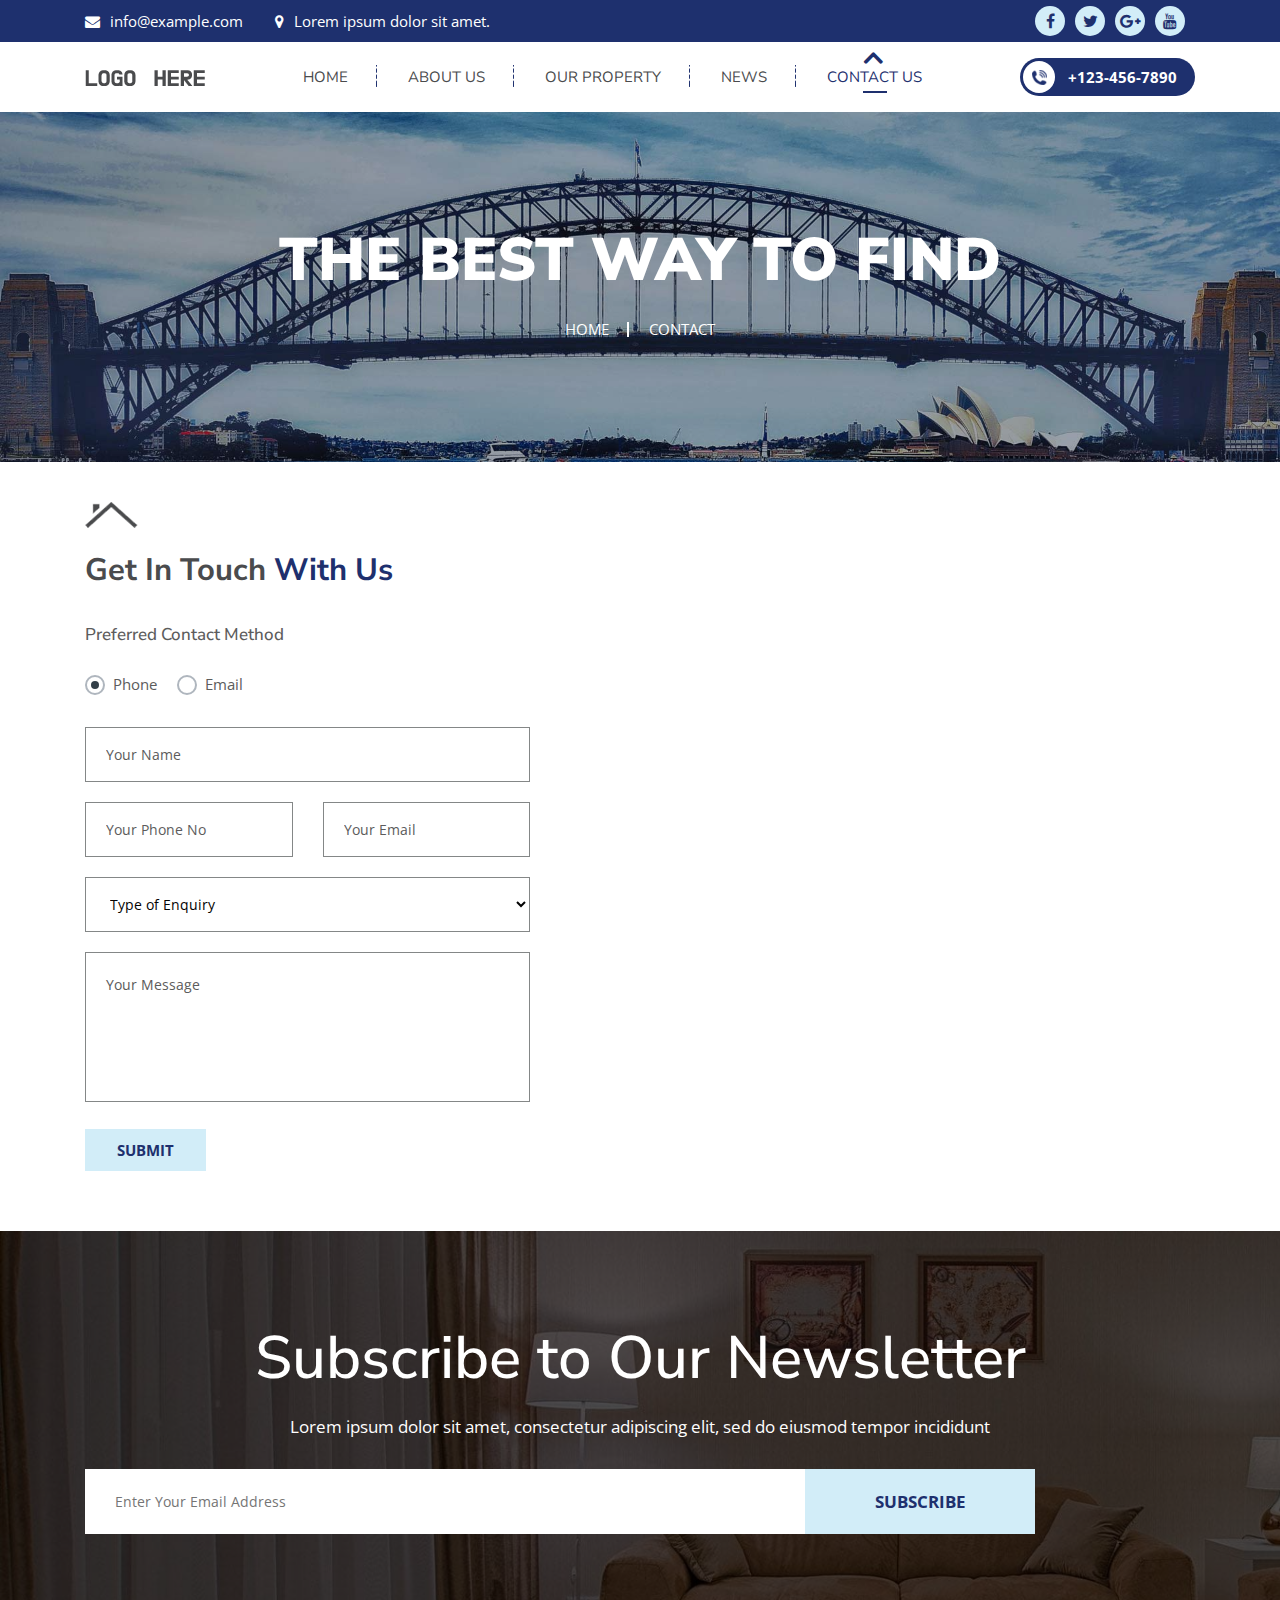
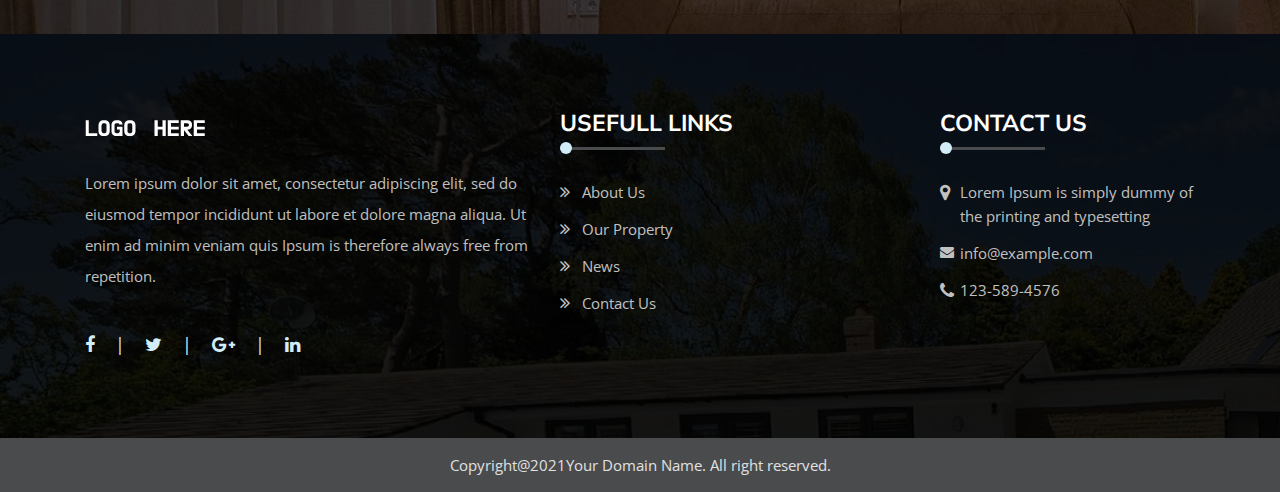
<file: contact.html>
<!DOCTYPE html>
<html lang="en">

<head>
    <meta charset="UTF-8">
    <meta name="viewport" content="width=device-width, initial-scale=1.0">
    <title>Property Website::Contact</title>
    <link rel="preconnect" href="https://fonts.gstatic.com">
    <link href="https://fonts.googleapis.com/css2?family=Nunito+Sans:wght@300;400;700;800;900&family=Open+Sans:wght@400;700&display=swap" rel="stylesheet">
    <link rel="stylesheet" href="css/main.css">

</head>

<body>

    <div class="loader" id="load_screen">
        <div class="text-center">
            <div class="spinner-border" role="status">
                <span class="sr-only">Loading...</span>
            </div>
        </div>
    </div>
    <header>
        <div class="top_details d-flex align-items-center">
            <div class="container d-flex align-items-center justify-content-between">
                <ul class="contact_details d-flex align-items-center">
                    <li><a href="mailto:info@example.com"><span class="fa fa-envelope"></span>info@example.com</a></li>
                    <li><span class="fa fa-map-marker"></span>Lorem ipsum dolor sit amet.</li>
                </ul>
                <ul class="social d-flex align-items-center">
                    <li><a href=""><span class="fa fa-facebook"></span></a></li>
                    <li><a href=""><span class="fa fa-twitter"></span></a></li>
                    <li><a href=""><span class="fa fa-google-plus"></span></a></li>
                    <li><a href=""><span class="fa fa-youtube"></span></a></li>
                </ul>
            </div>
        </div>
        <div class="main_details d-flex align-items-center">
            <div class="container d-flex align-items-center justify-content-between">
                <a href="" class="logo"><img src="images/logo.png" alt=""></a>
                <div class="mobile-menu">
                    <ul class="menu d-flex align-items-center justify-content-center">
                        <li><a href="index.html">home</a></li>                 
                        <li><a href="about.html">about Us</a></li>               
                        <li><a href="property.html">OUR PROPERTY</a></li>               
                        <li><a href="news.html">News</a></li>               
                        <li class="current_menu_item"><a href="contact.html">Contact us</a></li>
                    </ul>
                </div>
                
                <div class="phone_back">
                    <a href="">
                       <span class="d-flex align-items-center justify-content-center"><img src="images/phone.png" alt=""></span> +123-456-7890
                    </a>
                </div>
            </div>
        </div>
    </header>
    <div class="banner_details_back inner">
        <div class="portion d-flex align-items-center">
            <img src="images/banner1.jpg" alt="">
            <div class="container">
                <div class="content_back">
                    <h1>The best way to find</h1>
                    <ul class="bedcrumb d-flex align-items-center justify-content-center">
                        <li><a href="">Home</a></li>
                        <li>Contact</li>
                    </ul>                
                </div>
            </div>
            
        </div>
    </div>

    <div class="contact_back p_t p_b">
        <div class="container">
            <div class="row">
                <div class="col-md-5">
                    <div class="custom_heading left">
                        <img src="images/home_roof.png" alt="">
                        <h2>Get In Touch <span>With Us</span></h2>
                    </div>
                    <div class="form_back">
                        <h4>Preferred Contact Method</h4>
                        <ul class="radio_back d-flex align-items-center">
                            <li>
                                <input type="radio" checked name="radio" id="phone">
                                <label for="phone">                                    
                                    <span></span>Phone
                                </label>
                            </li>
                            <li>
                                <input type="radio" name="radio" id="email">
                                <label for="email">                                    
                                    <span></span>Email
                                </label>
                            </li>
                        </ul>
                        <div class="main_form">
                            <div class="row">
                                <div class="col-lg-12">
                                    <div class="portion">
                                        <input type="text" placeholder="Your Name" name="" id="" class="text">
                                    </div>
                                </div>
                                <div class="col-lg-6">
                                    <div class="portion">
                                        <input type="number" placeholder="Your Phone No" name="" id="" class="text">
                                    </div>
                                </div>
                                <div class="col-lg-6">
                                    <div class="portion">
                                        <input type="email" placeholder="Your Email" name="" id="" class="text">
                                    </div>
                                </div>
                                <div class="col-lg-12">
                                    <div class="portion">
                                        <select name="" id="">
                                            <option value="Type of Enquiry">Type of Enquiry</option>
                                        </select>
                                    </div>
                                </div>
                                <div class="col-lg-12">
                                    <div class="portion">
                                        <textarea class="text textarea" name="" placeholder="Your Message" id="" ></textarea>
                                    </div>
                                </div>
                                <div class="col-lg-12">
                                    <div class="portion">
                                        <input type="submit" value="submit">
                                    </div>
                                    
                                </div>
                            </div>
                        </div>
                    </div>
                </div>
                <div class="col-md-7">
                    <iframe src="https://www.google.com/maps/embed?pb=!1m18!1m12!1m3!1d3349.309356103895!2d151.74659071578552!3d-32.91642397769024!2m3!1f0!2f0!3f0!3m2!1i1024!2i768!4f13.1!3m3!1m2!1s0x6b731454bd56af67%3A0x8d770baff1ef785d!2s3%2F104a%20Maitland%20Rd%2C%20Islington%20NSW%202296%2C%20Australia!5e0!3m2!1sen!2sin!4v1620366980439!5m2!1sen!2sin"  style="border:0;" allowfullscreen="" loading="lazy"></iframe>
                </div>
            </div>
        </div>
    </div>  
    <div class="newsletter_back" style="background-image:url(images/newletter_bg.jpg)">
        <div class="container">
            <h2>Subscribe to Our Newsletter</h2>
            <p>Lorem ipsum dolor sit amet, consectetur adipiscing elit, sed do eiusmod tempor incididunt</p>
            <div class="newsletter_input">
                <input type="text" class="input" placeholder="Enter Your Email Address" name="" id="">
                <input type="submit" value="subscribe" class="submit">
            </div>
        </div>
    </div>
    <footer style="background-image: url(images/ft_bg.jpg);">
        <div class="container">
            <div class="row">
                <div class="col-lg-5 col-md-12">
                    <div class="portion">
                        <a href="" class="logo"><img src="images/logo_white.png" alt=""></a>
                        <p>Lorem ipsum dolor sit amet, consectetur adipiscing elit, sed do eiusmod tempor incididunt ut labore et dolore magna aliqua. Ut enim ad minim veniam quis Ipsum is therefore always free from repetition.</p>
                        <ul class="social d-flex align-items-center">
                            <li><a href=""><span class="fa fa-facebook"></span></a></li>
                            <li><a href=""><span class="fa fa-twitter"></span></a></li>
                            <li><a href=""><span class="fa fa-google-plus"></span></a></li>
                            <li><a href=""><span class="fa fa-linkedin"></span></a></li>
                        </ul>
                    </div>
                </div>
                <div class="col-lg-4 col-md-6">
                    <div class="portion">
                        <h2>usefull links</h2>
                        <ul class="ft_menu">
                            <li><a href=""><span class="fa fa-angle-double-right"></span> About Us</a></li>
                            <li><a href=""><span class="fa fa-angle-double-right"></span> Our Property</a></li>
                            <li><a href=""><span class="fa fa-angle-double-right"></span> News</a></li>
                            <li><a href=""><span class="fa fa-angle-double-right"></span> Contact us</a></li>
                        </ul>
                    </div>
                </div>
                <div class="col-lg-3 col-md-6">
                    <div class="portion">
                        <h2>contact us</h2>
                        <ul class="ft_menu con">
                            <li><span class="fa fa-map-marker"></span>Lorem Ipsum is simply dummy  of the printing and typesetting</li>
                            <li><span class="fa fa-envelope" style="font-size: 1.4rem;"></span>info@example.com</li>
                            <li><span class="fa fa-phone"></span>123-589-4576</li>
                        </ul>
                    </div>
                </div>
            </div>
        </div>
    </footer>
    <div class="copyright">
        <div class="container">Copyright@2021Your Domain Name. All right reserved.</div>
    </div>
    


    
    
    

    

    <script src="https://ajax.googleapis.com/ajax/libs/jquery/3.5.1/jquery.min.js"></script>
    <script src="js/jquery-migrate-1.4.1.min.js"></script>
    <script src="https://cdnjs.cloudflare.com/ajax/libs/popper.js/1.16.0/umd/popper.min.js"></script>
    <script src="https://maxcdn.bootstrapcdn.com/bootstrap/4.5.2/js/bootstrap.min.js"></script>
    <script src="js/jquery.slicknav.min.js"></script>
    <script src="js/owl.carousel.js"></script>
    <script src="js/jquery.fancybox.min.js"></script>
    <script src="js/app.js"></script>
</body>

</html>
</file>
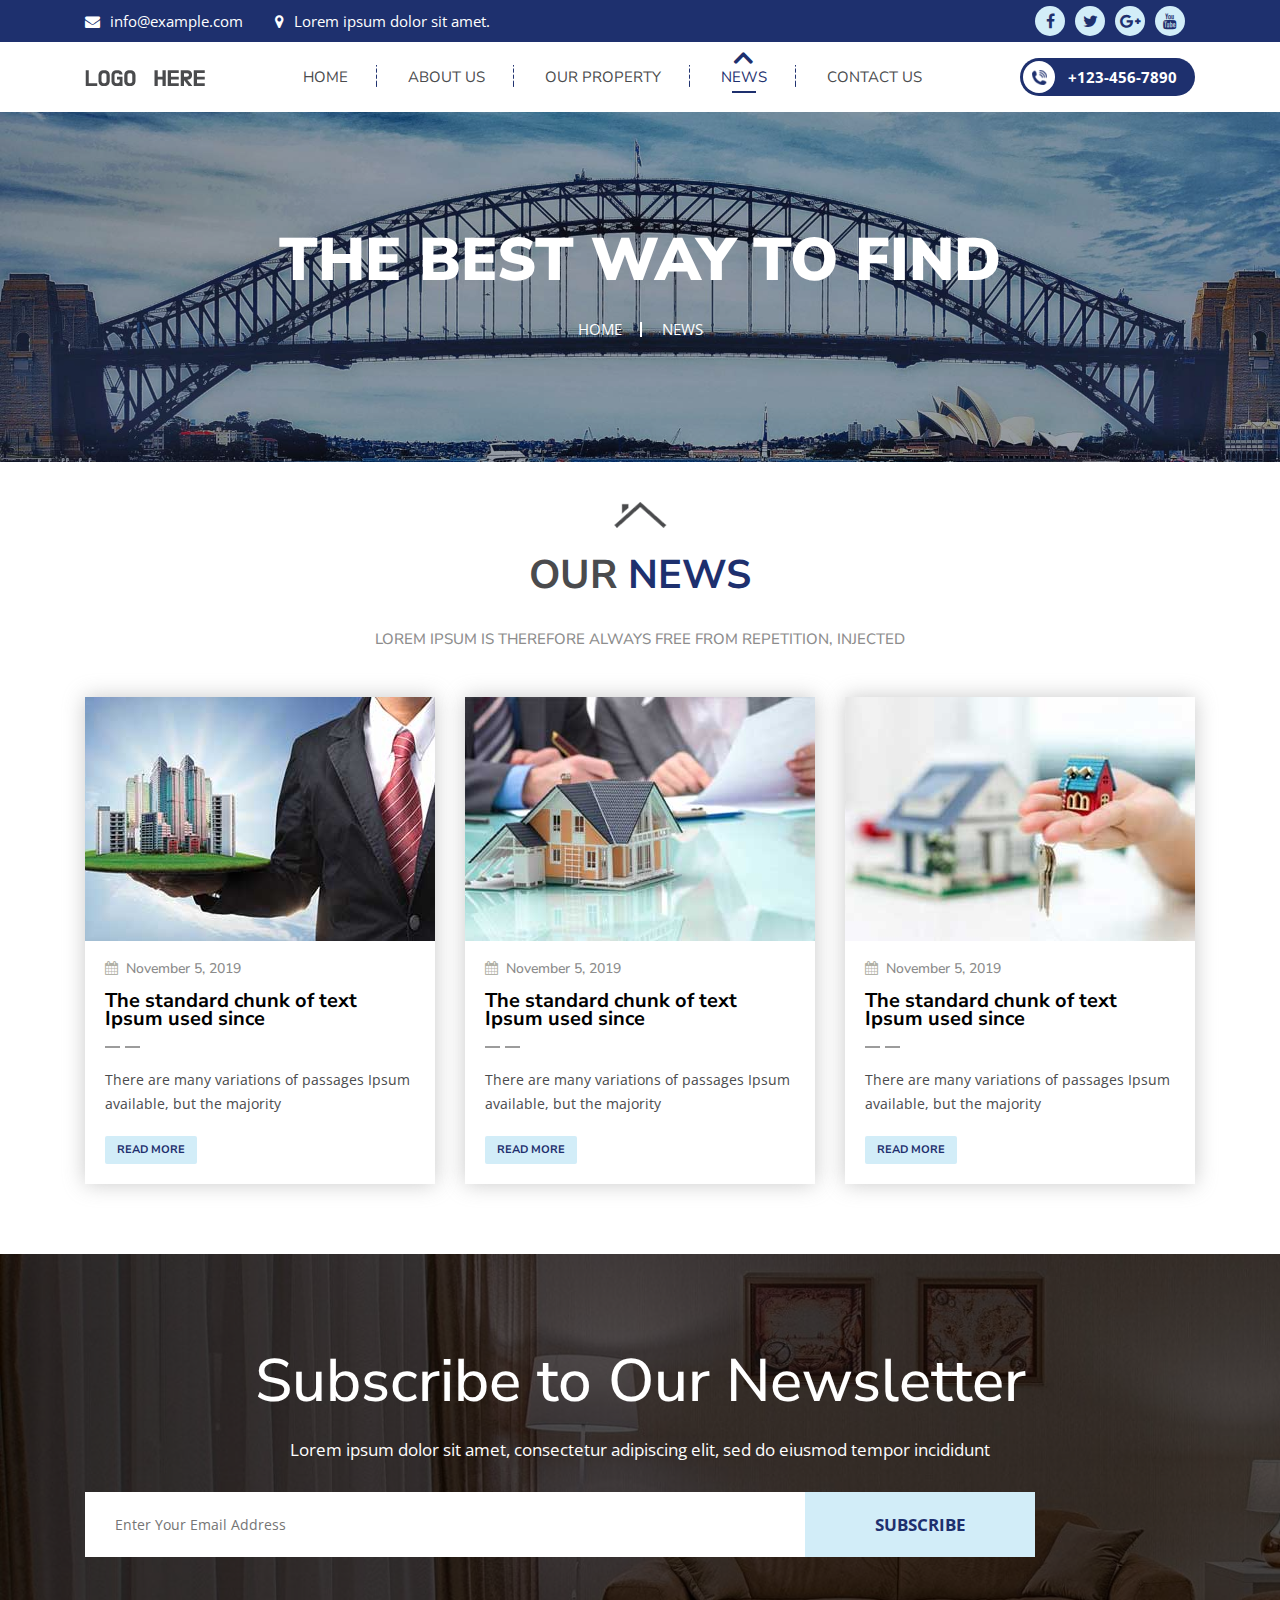
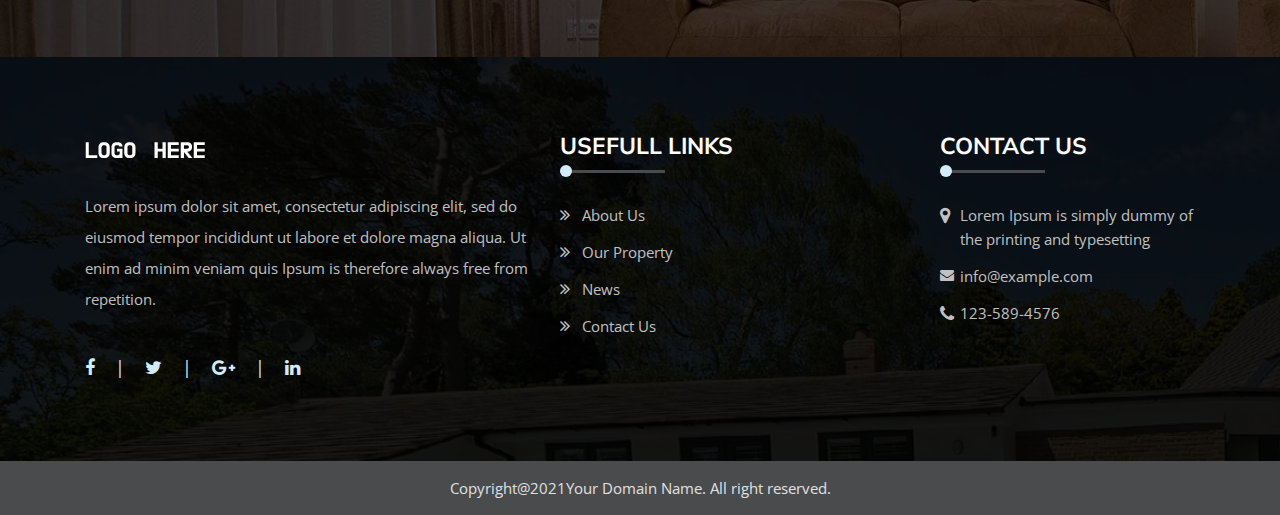
<file: news.html>
<!DOCTYPE html>
<html lang="en">

<head>
    <meta charset="UTF-8">
    <meta name="viewport" content="width=device-width, initial-scale=1.0">
    <title>Property Website::News</title>
    <link rel="preconnect" href="https://fonts.gstatic.com">
    <link href="https://fonts.googleapis.com/css2?family=Nunito+Sans:wght@300;400;700;800;900&family=Open+Sans:wght@400;700&display=swap" rel="stylesheet">
    <link rel="stylesheet" href="css/main.css">

</head>

<body>

    <div class="loader" id="load_screen">
        <div class="text-center">
            <div class="spinner-border" role="status">
                <span class="sr-only">Loading...</span>
            </div>
        </div>
    </div>
    <header>
        <div class="top_details d-flex align-items-center">
            <div class="container d-flex align-items-center justify-content-between">
                <ul class="contact_details d-flex align-items-center">
                    <li><a href="mailto:info@example.com"><span class="fa fa-envelope"></span>info@example.com</a></li>
                    <li><span class="fa fa-map-marker"></span>Lorem ipsum dolor sit amet.</li>
                </ul>
                <ul class="social d-flex align-items-center">
                    <li><a href=""><span class="fa fa-facebook"></span></a></li>
                    <li><a href=""><span class="fa fa-twitter"></span></a></li>
                    <li><a href=""><span class="fa fa-google-plus"></span></a></li>
                    <li><a href=""><span class="fa fa-youtube"></span></a></li>
                </ul>
            </div>
        </div>
        <div class="main_details d-flex align-items-center">
            <div class="container d-flex align-items-center justify-content-between">
                <a href="" class="logo"><img src="images/logo.png" alt=""></a>
                <div class="mobile-menu">
                    <ul class="menu d-flex align-items-center justify-content-center">
                        <li ><a href="index.html">home</a></li>                 
                        <li><a href="about.html">about Us</a></li>               
                        <li><a href="property.html">OUR PROPERTY</a></li>               
                        <li  class="current_menu_item"><a href="news.html">News</a></li>               
                        <li><a href="contact.html">Contact us</a></li>
                    </ul>
                </div>
                
                <div class="phone_back">
                    <a href="">
                       <span class="d-flex align-items-center justify-content-center"><img src="images/phone.png" alt=""></span> +123-456-7890
                    </a>
                </div>
            </div>
        </div>
    </header>
    <div class="banner_details_back inner">
        <div class="portion d-flex align-items-center">
            <img src="images/banner1.jpg" alt="">
            <div class="container">
                <div class="content_back">
                    <h1>The best way to find</h1>
                    <ul class="bedcrumb d-flex align-items-center justify-content-center">
                        <li><a href="">Home</a></li>
                        <li>News</li>
                    </ul>                
                </div>
            </div>
            
        </div>
    </div>

    <div class="news_section p_t p_b">
        <div class="container">
            <div class="custom_heading center">
                <img src="images/home_roof.png" alt="">
                <h2>OUR <span>NEWS</span></h2>
                <h4>Lorem Ipsum is therefore always free from repetition, injected</h4>                       
            </div> 
            <div class="main_details">
                <div class="row">
                    <div class="col-lg-4">
                        <div class="portion">
                            <img src="images/n1.jpg" alt="">
                            <div class="content_back">
                                <h4><span class="fa fa-calendar"></span>November 5, 2019</h4>
                                <h2>The standard chunk of text Ipsum used since</h2>
                                <p>There are many variations of passages Ipsum available, but the majority</p>
                                <div class="custom_button custom_button2"><a href="news_details.html">read more</a></div>
                            </div>
                            
                        </div>
                    </div>
                    <div class="col-lg-4">
                        <div class="portion">
                            <img src="images/n2.jpg" alt="">
                            <div class="content_back">
                                <h4><span class="fa fa-calendar"></span>November 5, 2019</h4>
                                <h2>The standard chunk of text Ipsum used since</h2>
                                <p>There are many variations of passages Ipsum available, but the majority</p>
                                <div class="custom_button custom_button2"><a href="news_details.html">read more</a></div>
                            </div>
                            
                        </div>
                    </div>
                    <div class="col-lg-4">
                        <div class="portion">
                            <img src="images/n3.jpg" alt="">
                            <div class="content_back">
                                <h4><span class="fa fa-calendar"></span>November 5, 2019</h4>
                                <h2>The standard chunk of text Ipsum used since</h2>
                                <p>There are many variations of passages Ipsum available, but the majority</p>
                                <div class="custom_button custom_button2"><a href="news_details.html">read more</a></div>
                            </div>
                            
                        </div>
                    </div>
                </div>
            </div>
        </div>
    </div>  
    <div class="newsletter_back" style="background-image:url(images/newletter_bg.jpg)">
        <div class="container">
            <h2>Subscribe to Our Newsletter</h2>
            <p>Lorem ipsum dolor sit amet, consectetur adipiscing elit, sed do eiusmod tempor incididunt</p>
            <div class="newsletter_input">
                <input type="text" class="input" placeholder="Enter Your Email Address" name="" id="">
                <input type="submit" value="subscribe" class="submit">
            </div>
        </div>
    </div>
    <footer style="background-image: url(images/ft_bg.jpg);">
        <div class="container">
            <div class="row">
                <div class="col-lg-5 col-md-12">
                    <div class="portion">
                        <a href="" class="logo"><img src="images/logo_white.png" alt=""></a>
                        <p>Lorem ipsum dolor sit amet, consectetur adipiscing elit, sed do eiusmod tempor incididunt ut labore et dolore magna aliqua. Ut enim ad minim veniam quis Ipsum is therefore always free from repetition.</p>
                        <ul class="social d-flex align-items-center">
                            <li><a href=""><span class="fa fa-facebook"></span></a></li>
                            <li><a href=""><span class="fa fa-twitter"></span></a></li>
                            <li><a href=""><span class="fa fa-google-plus"></span></a></li>
                            <li><a href=""><span class="fa fa-linkedin"></span></a></li>
                        </ul>
                    </div>
                </div>
                <div class="col-lg-4 col-md-6">
                    <div class="portion">
                        <h2>usefull links</h2>
                        <ul class="ft_menu">
                            <li><a href=""><span class="fa fa-angle-double-right"></span> About Us</a></li>
                            <li><a href=""><span class="fa fa-angle-double-right"></span> Our Property</a></li>
                            <li><a href=""><span class="fa fa-angle-double-right"></span> News</a></li>
                            <li><a href=""><span class="fa fa-angle-double-right"></span> Contact us</a></li>
                        </ul>
                    </div>
                </div>
                <div class="col-lg-3 col-md-6">
                    <div class="portion">
                        <h2>contact us</h2>
                        <ul class="ft_menu con">
                            <li><span class="fa fa-map-marker"></span>Lorem Ipsum is simply dummy  of the printing and typesetting</li>
                            <li><span class="fa fa-envelope" style="font-size: 1.4rem;"></span>info@example.com</li>
                            <li><span class="fa fa-phone"></span>123-589-4576</li>
                        </ul>
                    </div>
                </div>
            </div>
        </div>
    </footer>
    <div class="copyright">
        <div class="container">Copyright@2021Your Domain Name. All right reserved.</div>
    </div>
    


    
    
    

    

    <script src="https://ajax.googleapis.com/ajax/libs/jquery/3.5.1/jquery.min.js"></script>
    <script src="js/jquery-migrate-1.4.1.min.js"></script>
    <script src="https://cdnjs.cloudflare.com/ajax/libs/popper.js/1.16.0/umd/popper.min.js"></script>
    <script src="https://maxcdn.bootstrapcdn.com/bootstrap/4.5.2/js/bootstrap.min.js"></script>
    <script src="js/jquery.slicknav.min.js"></script>
    <script src="js/owl.carousel.js"></script>
    <script src="js/jquery.fancybox.min.js"></script>
    <script src="js/app.js"></script>
</body>

</html>
</file>
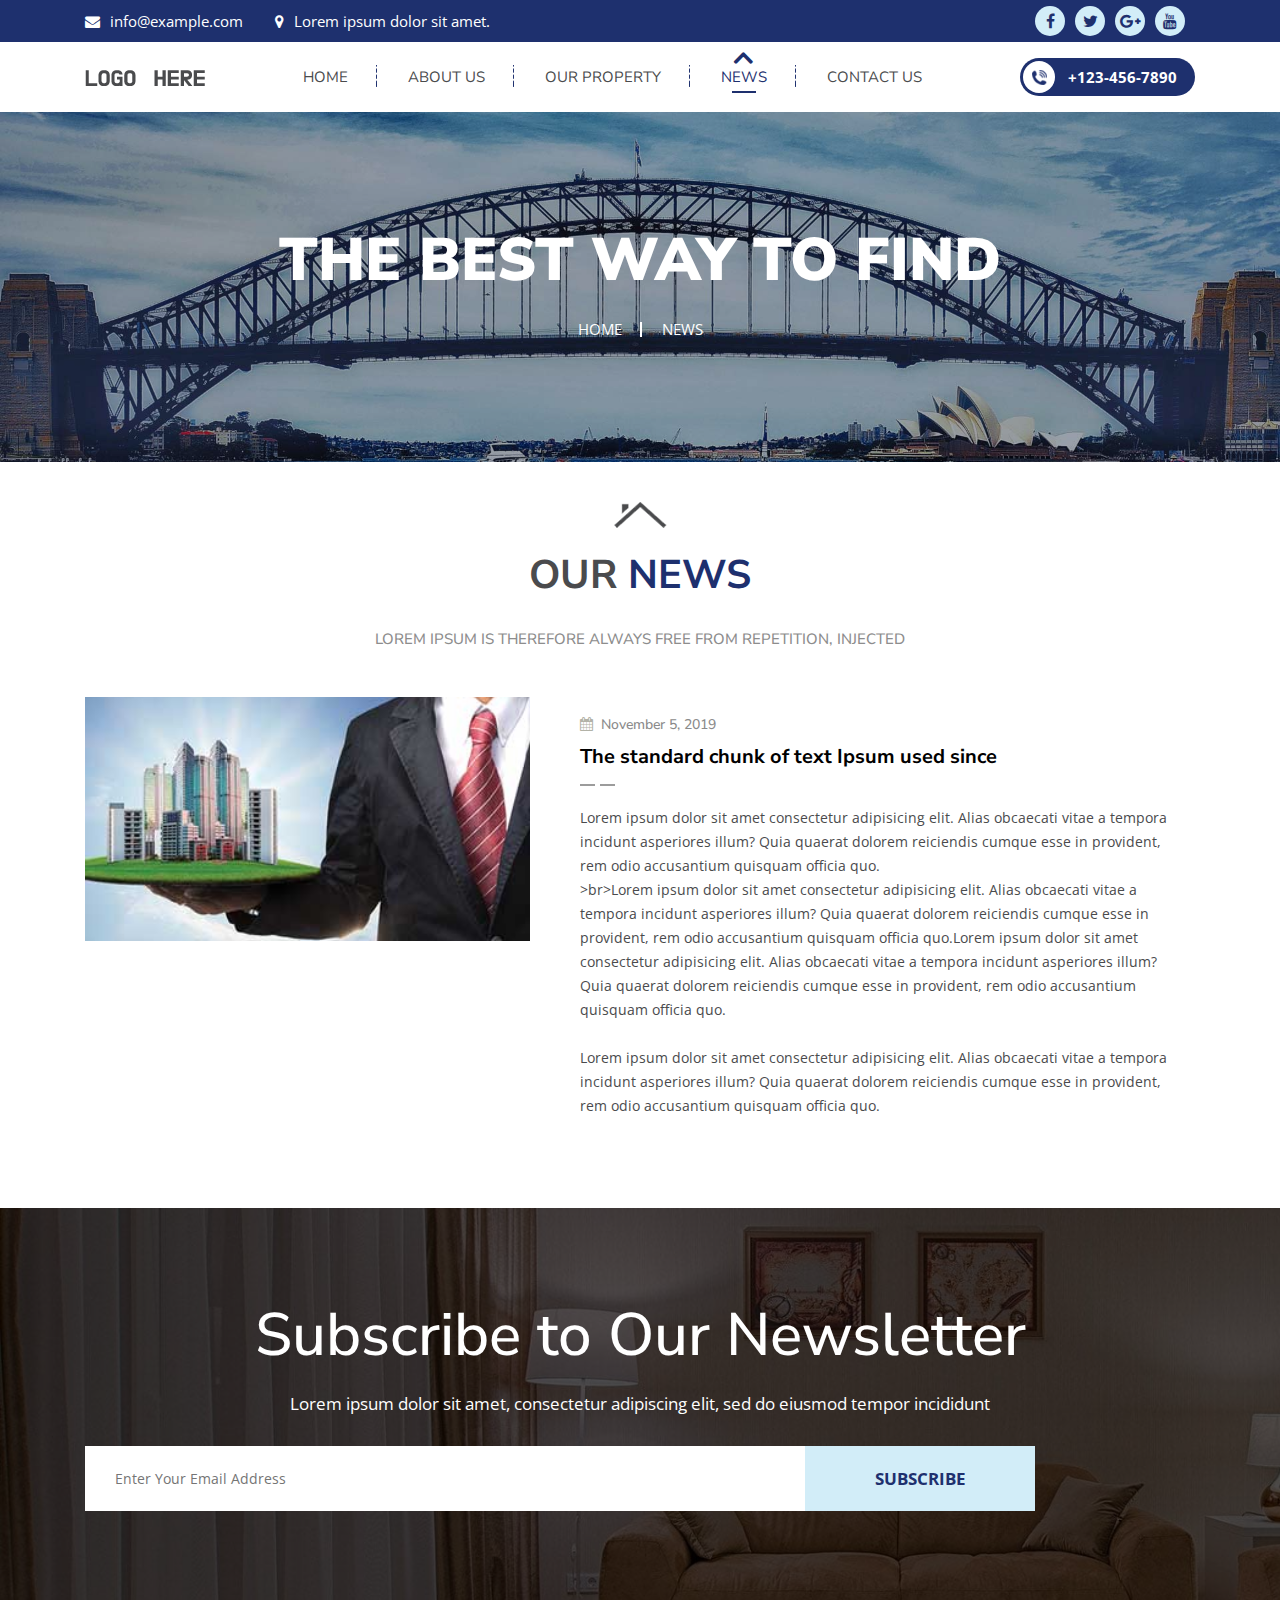
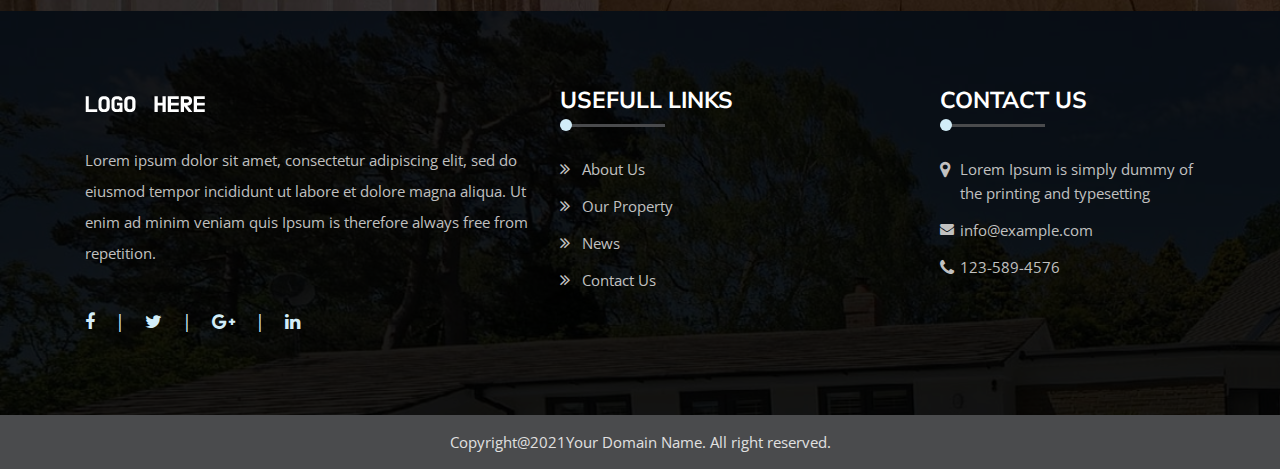
<file: news_details.html>
<!DOCTYPE html>
<html lang="en">

<head>
    <meta charset="UTF-8">
    <meta name="viewport" content="width=device-width, initial-scale=1.0">
    <title>Property Website::News</title>
    <link rel="preconnect" href="https://fonts.gstatic.com">
    <link href="https://fonts.googleapis.com/css2?family=Nunito+Sans:wght@300;400;700;800;900&family=Open+Sans:wght@400;700&display=swap" rel="stylesheet">
    <link rel="stylesheet" href="css/main.css">

</head>

<body>

    <div class="loader" id="load_screen">
        <div class="text-center">
            <div class="spinner-border" role="status">
                <span class="sr-only">Loading...</span>
            </div>
        </div>
    </div>
    <header>
        <div class="top_details d-flex align-items-center">
            <div class="container d-flex align-items-center justify-content-between">
                <ul class="contact_details d-flex align-items-center">
                    <li><a href="mailto:info@example.com"><span class="fa fa-envelope"></span>info@example.com</a></li>
                    <li><span class="fa fa-map-marker"></span>Lorem ipsum dolor sit amet.</li>
                </ul>
                <ul class="social d-flex align-items-center">
                    <li><a href=""><span class="fa fa-facebook"></span></a></li>
                    <li><a href=""><span class="fa fa-twitter"></span></a></li>
                    <li><a href=""><span class="fa fa-google-plus"></span></a></li>
                    <li><a href=""><span class="fa fa-youtube"></span></a></li>
                </ul>
            </div>
        </div>
        <div class="main_details d-flex align-items-center">
            <div class="container d-flex align-items-center justify-content-between">
                <a href="" class="logo"><img src="images/logo.png" alt=""></a>
                <div class="mobile-menu">
                    <ul class="menu d-flex align-items-center justify-content-center">
                        <li ><a href="index.html">home</a></li>                 
                        <li><a href="about.html">about Us</a></li>               
                        <li><a href="property.html">OUR PROPERTY</a></li>               
                        <li  class="current_menu_item"><a href="news.html">News</a></li>               
                        <li><a href="contact.html">Contact us</a></li>
                    </ul>
                </div>
                
                <div class="phone_back">
                    <a href="">
                       <span class="d-flex align-items-center justify-content-center"><img src="images/phone.png" alt=""></span> +123-456-7890
                    </a>
                </div>
            </div>
        </div>
    </header>
    <div class="banner_details_back inner">
        <div class="portion d-flex align-items-center">
            <img src="images/banner1.jpg" alt="">
            <div class="container">
                <div class="content_back">
                    <h1>The best way to find</h1>
                    <ul class="bedcrumb d-flex align-items-center justify-content-center">
                        <li><a href="">Home</a></li>
                        <li>News</li>
                    </ul>                
                </div>
            </div>
            
        </div>
    </div>

    <div class="news_section p_t p_b inner">
        <div class="container">
            <div class="custom_heading center">
                <img src="images/home_roof.png" alt="">
                <h2>OUR <span>NEWS</span></h2>
                <h4>Lorem Ipsum is therefore always free from repetition, injected</h4>                       
            </div> 
            <div class="main_details">
                <div class="row">
                    <div class="col-lg-12">
                        <div class="portion">
                            <div class="row">
                                <div class="col-md-5"><img src="images/n1.jpg" alt=""></div>
                                <div class="col-md-7">
                                    <div class="content_back">
                                        <h4><span class="fa fa-calendar"></span>November 5, 2019</h4>
                                        <h2>The standard chunk of text Ipsum used since</h2>
                                        <p>Lorem ipsum dolor sit amet consectetur adipisicing elit. Alias obcaecati vitae a tempora incidunt asperiores illum? Quia quaerat dolorem reiciendis cumque esse in provident, rem odio accusantium quisquam officia quo.<br>>br>Lorem ipsum dolor sit amet consectetur adipisicing elit. Alias obcaecati vitae a tempora incidunt asperiores illum? Quia quaerat dolorem reiciendis cumque esse in provident, rem odio accusantium quisquam officia quo.Lorem ipsum dolor sit amet consectetur adipisicing elit. Alias obcaecati vitae a tempora incidunt asperiores illum? Quia quaerat dolorem reiciendis cumque esse in provident, rem odio accusantium quisquam officia quo.<br><br>Lorem ipsum dolor sit amet consectetur adipisicing elit. Alias obcaecati vitae a tempora incidunt asperiores illum? Quia quaerat dolorem reiciendis cumque esse in provident, rem odio accusantium quisquam officia quo.</p>
                                        
                                    </div>
                                </div>
                            </div>
                            
                            
                            
                        </div>
                    </div>
                    
                </div>
            </div>
        </div>
    </div>  
    <div class="newsletter_back" style="background-image:url(images/newletter_bg.jpg)">
        <div class="container">
            <h2>Subscribe to Our Newsletter</h2>
            <p>Lorem ipsum dolor sit amet, consectetur adipiscing elit, sed do eiusmod tempor incididunt</p>
            <div class="newsletter_input">
                <input type="text" class="input" placeholder="Enter Your Email Address" name="" id="">
                <input type="submit" value="subscribe" class="submit">
            </div>
        </div>
    </div>
    <footer style="background-image: url(images/ft_bg.jpg);">
        <div class="container">
            <div class="row">
                <div class="col-lg-5 col-md-12">
                    <div class="portion">
                        <a href="" class="logo"><img src="images/logo_white.png" alt=""></a>
                        <p>Lorem ipsum dolor sit amet, consectetur adipiscing elit, sed do eiusmod tempor incididunt ut labore et dolore magna aliqua. Ut enim ad minim veniam quis Ipsum is therefore always free from repetition.</p>
                        <ul class="social d-flex align-items-center">
                            <li><a href=""><span class="fa fa-facebook"></span></a></li>
                            <li><a href=""><span class="fa fa-twitter"></span></a></li>
                            <li><a href=""><span class="fa fa-google-plus"></span></a></li>
                            <li><a href=""><span class="fa fa-linkedin"></span></a></li>
                        </ul>
                    </div>
                </div>
                <div class="col-lg-4 col-md-6">
                    <div class="portion">
                        <h2>usefull links</h2>
                        <ul class="ft_menu">
                            <li><a href=""><span class="fa fa-angle-double-right"></span> About Us</a></li>
                            <li><a href=""><span class="fa fa-angle-double-right"></span> Our Property</a></li>
                            <li><a href=""><span class="fa fa-angle-double-right"></span> News</a></li>
                            <li><a href=""><span class="fa fa-angle-double-right"></span> Contact us</a></li>
                        </ul>
                    </div>
                </div>
                <div class="col-lg-3 col-md-6">
                    <div class="portion">
                        <h2>contact us</h2>
                        <ul class="ft_menu con">
                            <li><span class="fa fa-map-marker"></span>Lorem Ipsum is simply dummy  of the printing and typesetting</li>
                            <li><span class="fa fa-envelope" style="font-size: 1.4rem;"></span>info@example.com</li>
                            <li><span class="fa fa-phone"></span>123-589-4576</li>
                        </ul>
                    </div>
                </div>
            </div>
        </div>
    </footer>
    <div class="copyright">
        <div class="container">Copyright@2021Your Domain Name. All right reserved.</div>
    </div>
    


    
    
    

    

    <script src="https://ajax.googleapis.com/ajax/libs/jquery/3.5.1/jquery.min.js"></script>
    <script src="js/jquery-migrate-1.4.1.min.js"></script>
    <script src="https://cdnjs.cloudflare.com/ajax/libs/popper.js/1.16.0/umd/popper.min.js"></script>
    <script src="https://maxcdn.bootstrapcdn.com/bootstrap/4.5.2/js/bootstrap.min.js"></script>
    <script src="js/jquery.slicknav.min.js"></script>
    <script src="js/owl.carousel.js"></script>
    <script src="js/jquery.fancybox.min.js"></script>
    <script src="js/app.js"></script>
</body>

</html>
</file>
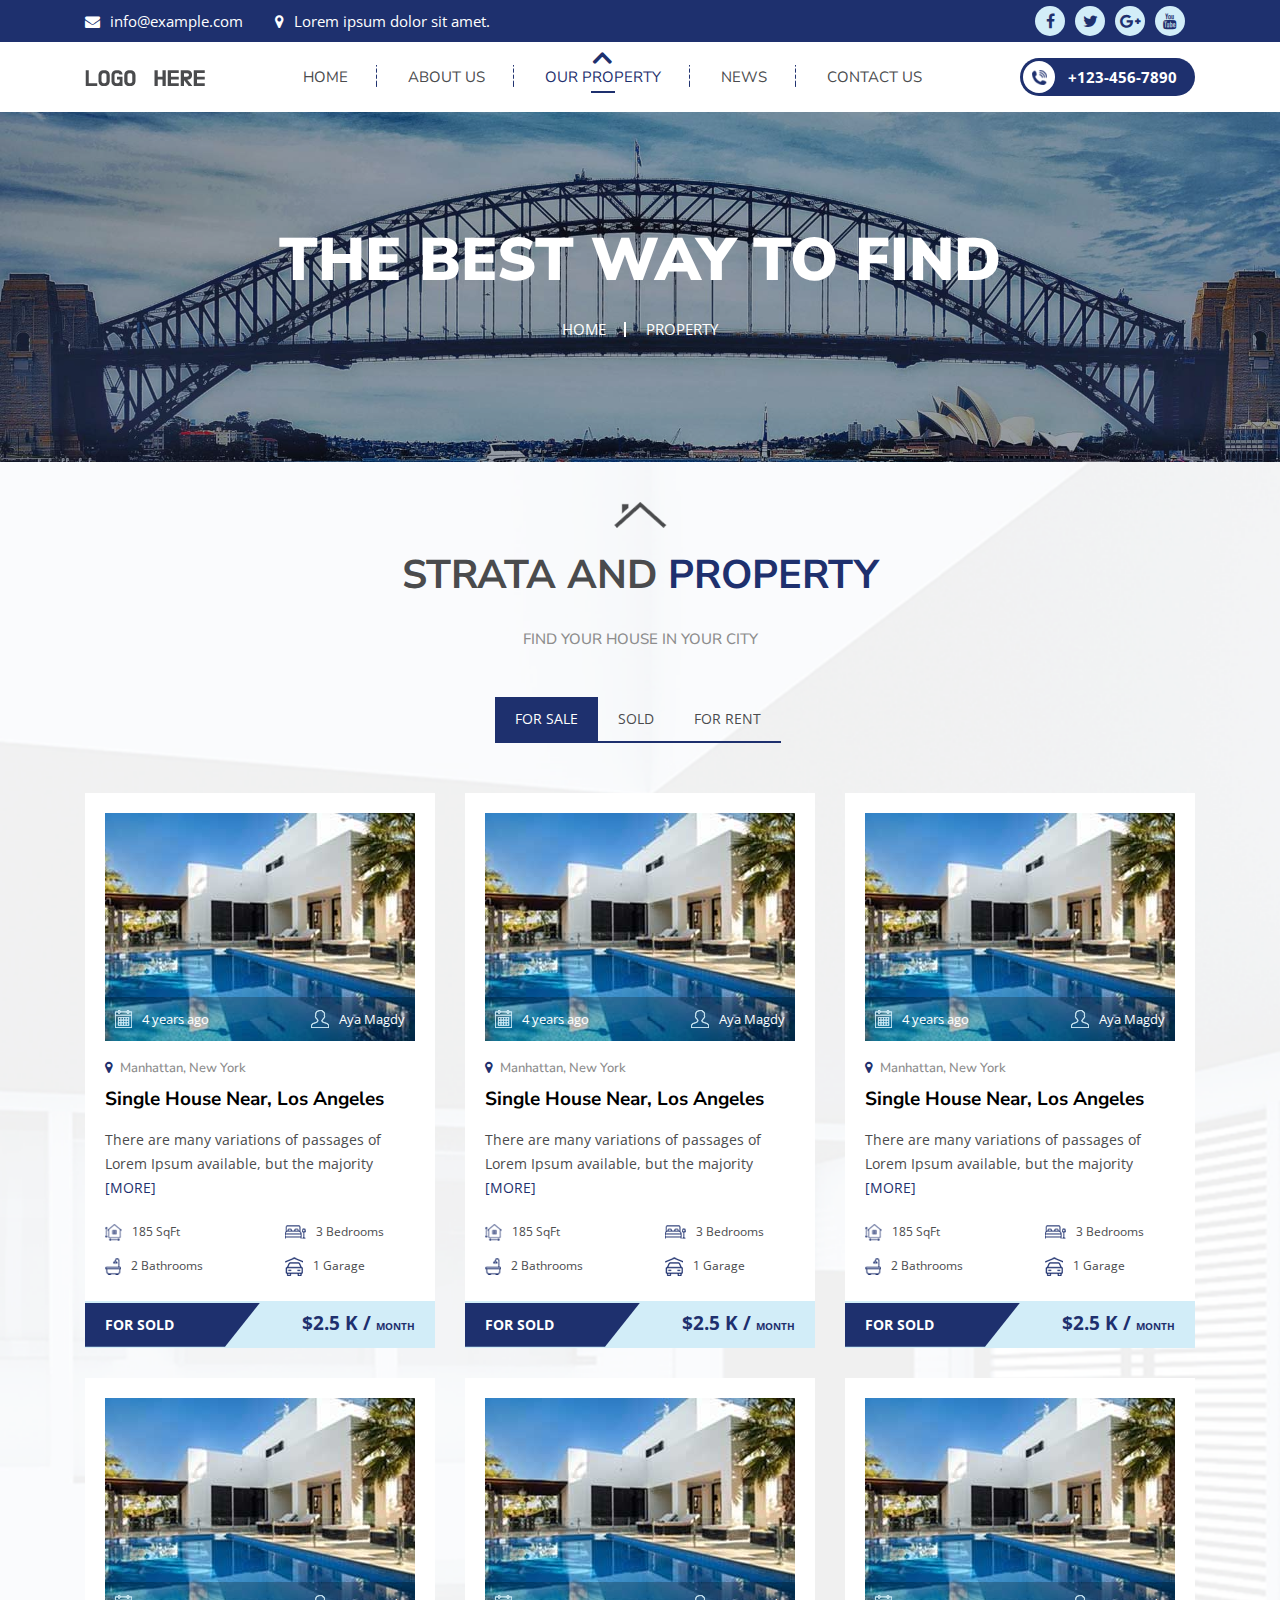
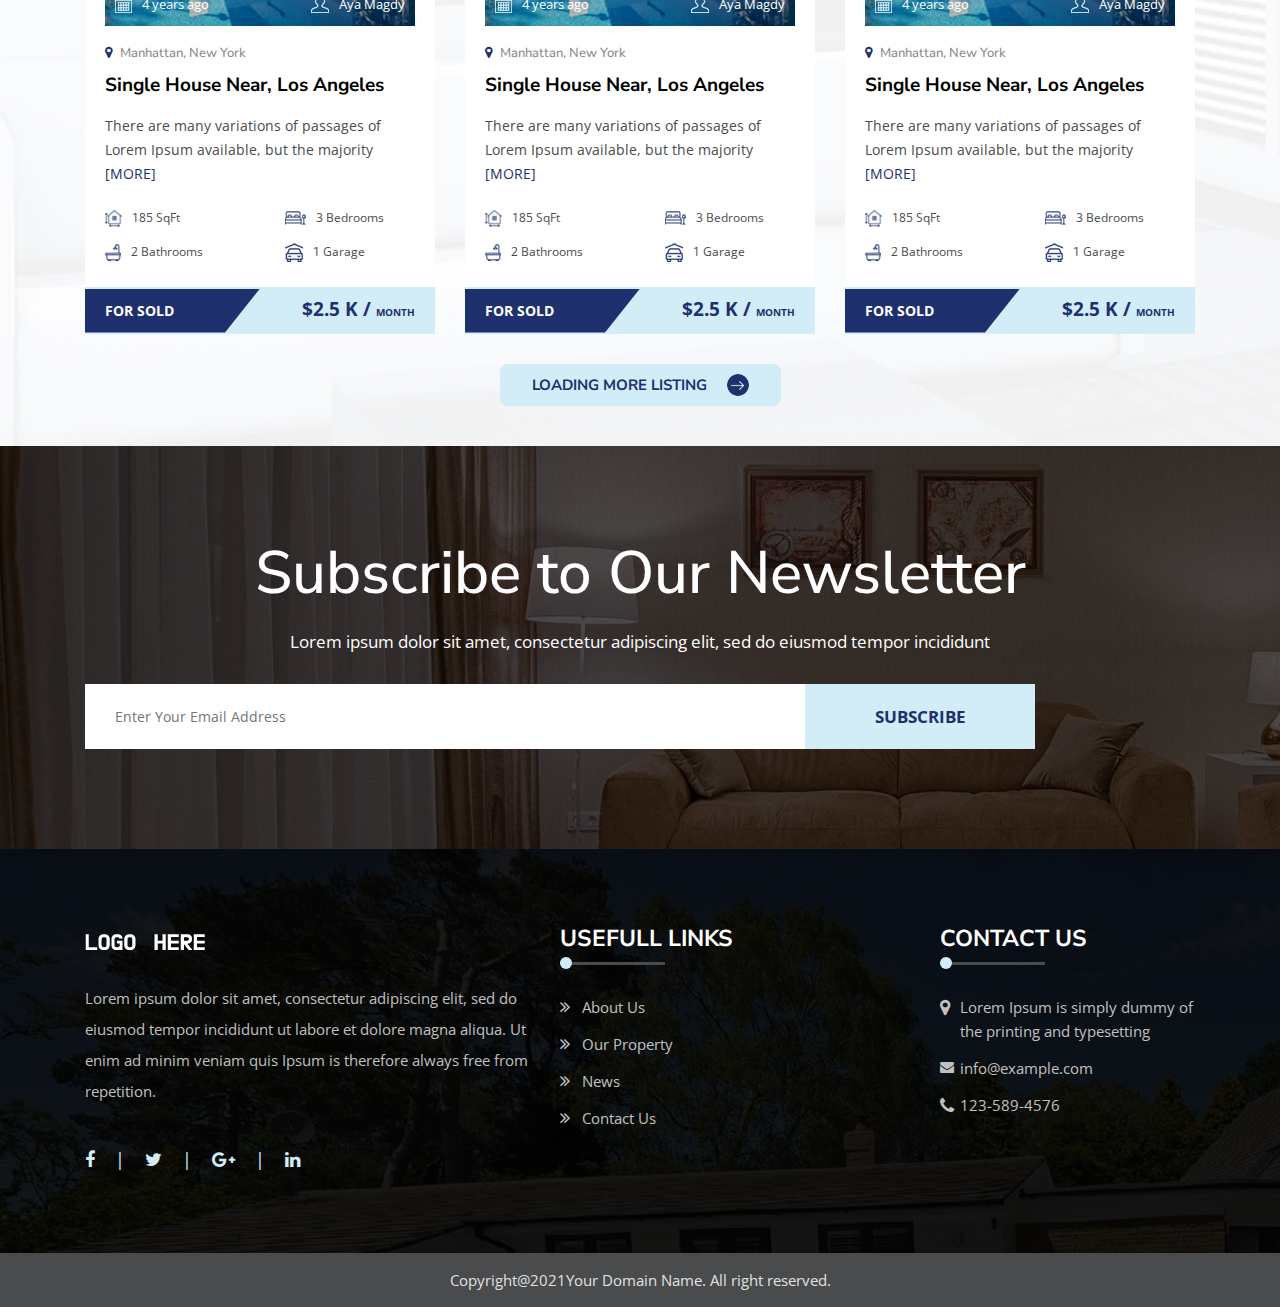
<file: property.html>
<!DOCTYPE html>
<html lang="en">

<head>
    <meta charset="UTF-8">
    <meta name="viewport" content="width=device-width, initial-scale=1.0">
    <title>Property Website::Property</title>
    <link rel="preconnect" href="https://fonts.gstatic.com">
    <link href="https://fonts.googleapis.com/css2?family=Nunito+Sans:wght@300;400;700;800;900&family=Open+Sans:wght@400;700&display=swap" rel="stylesheet">
    <link rel="stylesheet" href="css/main.css">

</head>

<body>

    <div class="loader" id="load_screen">
        <div class="text-center">
            <div class="spinner-border" role="status">
                <span class="sr-only">Loading...</span>
            </div>
        </div>
    </div>
    <header>
        <div class="top_details d-flex align-items-center">
            <div class="container d-flex align-items-center justify-content-between">
                <ul class="contact_details d-flex align-items-center">
                    <li><a href="mailto:info@example.com"><span class="fa fa-envelope"></span>info@example.com</a></li>
                    <li><span class="fa fa-map-marker"></span>Lorem ipsum dolor sit amet.</li>
                </ul>
                <ul class="social d-flex align-items-center">
                    <li><a href=""><span class="fa fa-facebook"></span></a></li>
                    <li><a href=""><span class="fa fa-twitter"></span></a></li>
                    <li><a href=""><span class="fa fa-google-plus"></span></a></li>
                    <li><a href=""><span class="fa fa-youtube"></span></a></li>
                </ul>
            </div>
        </div>
        <div class="main_details d-flex align-items-center">
            <div class="container d-flex align-items-center justify-content-between">
                <a href="" class="logo"><img src="images/logo.png" alt=""></a>
                <div class="mobile-menu">
                    <ul class="menu d-flex align-items-center justify-content-center">
                        <ul class="menu d-flex align-items-center justify-content-center">
                            <li><a href="index.html">home</a></li>                 
                            <li><a href="about.html">about Us</a></li>               
                            <li class="current_menu_item"><a href="property.html">OUR PROPERTY</a></li>               
                            <li><a href="news.html">News</a></li>               
                            <li><a href="contact.html">Contact us</a></li>
                        </ul>
                    </ul>
                </div>
                
                <div class="phone_back">
                    <a href="">
                       <span class="d-flex align-items-center justify-content-center"><img src="images/phone.png" alt=""></span> +123-456-7890
                    </a>
                </div>
            </div>
        </div>
    </header>
    <div class="banner_details_back inner">
        <div class="portion d-flex align-items-center">
            <img src="images/banner1.jpg" alt="">
            <div class="container">
                <div class="content_back">
                    <h1>The best way to find</h1>
                    <ul class="bedcrumb d-flex align-items-center justify-content-center">
                        <li><a href="">Home</a></li>
                        <li>Property</li>
                    </ul>                
                </div>
            </div>
            
        </div>
    </div>

    <div class="property_back p_t p_b">
        <div class="container">
            <div class="custom_heading center">
                <img src="images/home_roof.png" alt="">
                <h2> Strata and <span>property</span> </h2>
                <h4>FIND YOUR HOUSE IN YOUR CITY</h4>                       
            </div>
            <div class="property_tab_back">
                <ul class="pro_menu tabs">
                    <li><a href="#tab1">for sale</a></li>
                    <li><a href="#tab2">sold</a></li>
                    <li><a href="#tab3">for rent</a></li>
                </ul>
                <div class="tab_details_back tab_content" id="tab1">
                    <div class="row">
                        <div class="col-lg-4 load">
                            <div class="portion">
                                <div class="image_back">
                                    <img src="images/pp1.jpg" class="main_image" alt="">
                                    <ul class="widget d-flex align-items-center justify-content-between">
                                        <li class="d-flex align-items-center">
                                            <img src="images/cal.png" alt=""> 4 years ago
                                        </li>
                                        <li class="d-flex align-items-center">
                                            <img src="images/user.png" alt="">  Aya Magdy
                                        </li>
                                    </ul>
                                </div>
                                <div class="middle_details">
                                    <h4><span class="fa fa-map-marker"></span>Manhattan, New York</h4>
                                    <h2>Single House Near, Los Angeles</h2>
                                    <p>There are many variations of passages of Lorem Ipsum available, but the majority <a href="">[MORE]</a></p>
                                    <ul class="widget_list d-flex align-items-center justify-content-between">
                                        <li class="d-flex align-items-center"><img src="images/l_i1.png" alt="">185 SqFt </li>
                                        <li class="d-flex align-items-center"><img src="images/l_i2.png" alt="">3 Bedrooms</li>
                                        <li class="d-flex align-items-center"><img src="images/l_i3.png" alt="">2 Bathrooms</li>
                                        <li class="d-flex align-items-center"><img src="images/l_i4.png" alt="">1 Garage</li>
                                    </ul>
                                    <ul class="bottom_list d-flex align-items-center justify-content-between">
                                        <li>for sold</li>
                                        <li> $2.5 K / <span>Month</span> </li>
                                    </ul>
                                </div>
                            </div>
                        </div>
                        <div class="col-lg-4 load">
                            <div class="portion">
                                <div class="image_back">
                                    <img src="images/pp1.jpg" class="main_image" alt="">
                                    <ul class="widget d-flex align-items-center justify-content-between">
                                        <li class="d-flex align-items-center">
                                            <img src="images/cal.png" alt=""> 4 years ago
                                        </li>
                                        <li class="d-flex align-items-center">
                                            <img src="images/user.png" alt="">  Aya Magdy
                                        </li>
                                    </ul>
                                </div>
                                <div class="middle_details">
                                    <h4><span class="fa fa-map-marker"></span>Manhattan, New York</h4>
                                    <h2>Single House Near, Los Angeles</h2>
                                    <p>There are many variations of passages of Lorem Ipsum available, but the majority <a href="">[MORE]</a></p>
                                    <ul class="widget_list d-flex align-items-center justify-content-between">
                                        <li class="d-flex align-items-center"><img src="images/l_i1.png" alt="">185 SqFt </li>
                                        <li class="d-flex align-items-center"><img src="images/l_i2.png" alt="">3 Bedrooms</li>
                                        <li class="d-flex align-items-center"><img src="images/l_i3.png" alt="">2 Bathrooms</li>
                                        <li class="d-flex align-items-center"><img src="images/l_i4.png" alt="">1 Garage</li>
                                    </ul>
                                    <ul class="bottom_list d-flex align-items-center justify-content-between">
                                        <li>for sold</li>
                                        <li> $2.5 K / <span>Month</span> </li>
                                    </ul>
                                </div>
                            </div>
                        </div>
                        <div class="col-lg-4 load">
                            <div class="portion">
                                <div class="image_back">
                                    <img src="images/pp1.jpg" class="main_image" alt="">
                                    <ul class="widget d-flex align-items-center justify-content-between">
                                        <li class="d-flex align-items-center">
                                            <img src="images/cal.png" alt=""> 4 years ago
                                        </li>
                                        <li class="d-flex align-items-center">
                                            <img src="images/user.png" alt="">  Aya Magdy
                                        </li>
                                    </ul>
                                </div>
                                <div class="middle_details">
                                    <h4><span class="fa fa-map-marker"></span>Manhattan, New York</h4>
                                    <h2>Single House Near, Los Angeles</h2>
                                    <p>There are many variations of passages of Lorem Ipsum available, but the majority <a href="">[MORE]</a></p>
                                    <ul class="widget_list d-flex align-items-center justify-content-between">
                                        <li class="d-flex align-items-center"><img src="images/l_i1.png" alt="">185 SqFt </li>
                                        <li class="d-flex align-items-center"><img src="images/l_i2.png" alt="">3 Bedrooms</li>
                                        <li class="d-flex align-items-center"><img src="images/l_i3.png" alt="">2 Bathrooms</li>
                                        <li class="d-flex align-items-center"><img src="images/l_i4.png" alt="">1 Garage</li>
                                    </ul>
                                    <ul class="bottom_list d-flex align-items-center justify-content-between">
                                        <li>for sold</li>
                                        <li> $2.5 K / <span>Month</span> </li>
                                    </ul>
                                </div>
                            </div>
                        </div>
                        <div class="col-lg-4 load">
                            <div class="portion">
                                <div class="image_back">
                                    <img src="images/pp1.jpg" class="main_image" alt="">
                                    <ul class="widget d-flex align-items-center justify-content-between">
                                        <li class="d-flex align-items-center">
                                            <img src="images/cal.png" alt=""> 4 years ago
                                        </li>
                                        <li class="d-flex align-items-center">
                                            <img src="images/user.png" alt="">  Aya Magdy
                                        </li>
                                    </ul>
                                </div>
                                <div class="middle_details">
                                    <h4><span class="fa fa-map-marker"></span>Manhattan, New York</h4>
                                    <h2>Single House Near, Los Angeles</h2>
                                    <p>There are many variations of passages of Lorem Ipsum available, but the majority <a href="">[MORE]</a></p>
                                    <ul class="widget_list d-flex align-items-center justify-content-between">
                                        <li class="d-flex align-items-center"><img src="images/l_i1.png" alt="">185 SqFt </li>
                                        <li class="d-flex align-items-center"><img src="images/l_i2.png" alt="">3 Bedrooms</li>
                                        <li class="d-flex align-items-center"><img src="images/l_i3.png" alt="">2 Bathrooms</li>
                                        <li class="d-flex align-items-center"><img src="images/l_i4.png" alt="">1 Garage</li>
                                    </ul>
                                    <ul class="bottom_list d-flex align-items-center justify-content-between">
                                        <li>for sold</li>
                                        <li> $2.5 K / <span>Month</span> </li>
                                    </ul>
                                </div>
                            </div>
                        </div>
                        <div class="col-lg-4 load">
                            <div class="portion">
                                <div class="image_back">
                                    <img src="images/pp1.jpg" class="main_image" alt="">
                                    <ul class="widget d-flex align-items-center justify-content-between">
                                        <li class="d-flex align-items-center">
                                            <img src="images/cal.png" alt=""> 4 years ago
                                        </li>
                                        <li class="d-flex align-items-center">
                                            <img src="images/user.png" alt="">  Aya Magdy
                                        </li>
                                    </ul>
                                </div>
                                <div class="middle_details">
                                    <h4><span class="fa fa-map-marker"></span>Manhattan, New York</h4>
                                    <h2>Single House Near, Los Angeles</h2>
                                    <p>There are many variations of passages of Lorem Ipsum available, but the majority <a href="">[MORE]</a></p>
                                    <ul class="widget_list d-flex align-items-center justify-content-between">
                                        <li class="d-flex align-items-center"><img src="images/l_i1.png" alt="">185 SqFt </li>
                                        <li class="d-flex align-items-center"><img src="images/l_i2.png" alt="">3 Bedrooms</li>
                                        <li class="d-flex align-items-center"><img src="images/l_i3.png" alt="">2 Bathrooms</li>
                                        <li class="d-flex align-items-center"><img src="images/l_i4.png" alt="">1 Garage</li>
                                    </ul>
                                    <ul class="bottom_list d-flex align-items-center justify-content-between">
                                        <li>for sold</li>
                                        <li> $2.5 K / <span>Month</span> </li>
                                    </ul>
                                </div>
                            </div>
                        </div>
                        <div class="col-lg-4 load">
                            <div class="portion">
                                <div class="image_back">
                                    <img src="images/pp1.jpg" class="main_image" alt="">
                                    <ul class="widget d-flex align-items-center justify-content-between">
                                        <li class="d-flex align-items-center">
                                            <img src="images/cal.png" alt=""> 4 years ago
                                        </li>
                                        <li class="d-flex align-items-center">
                                            <img src="images/user.png" alt="">  Aya Magdy
                                        </li>
                                    </ul>
                                </div>
                                <div class="middle_details">
                                    <h4><span class="fa fa-map-marker"></span>Manhattan, New York</h4>
                                    <h2>Single House Near, Los Angeles</h2>
                                    <p>There are many variations of passages of Lorem Ipsum available, but the majority <a href="">[MORE]</a></p>
                                    <ul class="widget_list d-flex align-items-center justify-content-between">
                                        <li class="d-flex align-items-center"><img src="images/l_i1.png" alt="">185 SqFt </li>
                                        <li class="d-flex align-items-center"><img src="images/l_i2.png" alt="">3 Bedrooms</li>
                                        <li class="d-flex align-items-center"><img src="images/l_i3.png" alt="">2 Bathrooms</li>
                                        <li class="d-flex align-items-center"><img src="images/l_i4.png" alt="">1 Garage</li>
                                    </ul>
                                    <ul class="bottom_list d-flex align-items-center justify-content-between">
                                        <li>for sold</li>
                                        <li> $2.5 K / <span>Month</span> </li>
                                    </ul>
                                </div>
                            </div>
                        </div>
                        
                    </div>
                    
                    
                    
                </div>
                <div class="tab_details_back tab_content" id="tab2">
                    <div class="row">
                        <div class="col-lg-4">
                            <div class="portion">
                                <div class="image_back">
                                    <img src="images/pp1.jpg" class="main_image" alt="">
                                    <ul class="widget d-flex align-items-center justify-content-between">
                                        <li class="d-flex align-items-center">
                                            <img src="images/cal.png" alt=""> 4 years ago
                                        </li>
                                        <li class="d-flex align-items-center">
                                            <img src="images/user.png" alt="">  Aya Magdy
                                        </li>
                                    </ul>
                                </div>
                                <div class="middle_details">
                                    <h4><span class="fa fa-map-marker"></span>Manhattan, New York</h4>
                                    <h2>Single House Near, Los Angeles</h2>
                                    <p>There are many variations of passages of Lorem Ipsum available, but the majority <a href="">[MORE]</a></p>
                                    <ul class="widget_list d-flex align-items-center justify-content-between">
                                        <li class="d-flex align-items-center"><img src="images/l_i1.png" alt="">185 SqFt </li>
                                        <li class="d-flex align-items-center"><img src="images/l_i2.png" alt="">3 Bedrooms</li>
                                        <li class="d-flex align-items-center"><img src="images/l_i3.png" alt="">2 Bathrooms</li>
                                        <li class="d-flex align-items-center"><img src="images/l_i4.png" alt="">1 Garage</li>
                                    </ul>
                                    <ul class="bottom_list d-flex align-items-center justify-content-between">
                                        <li>for sold</li>
                                        <li> $2.5 K / <span>Month</span> </li>
                                    </ul>
                                </div>
                            </div>
                        </div>
                        <div class="col-lg-4">
                            <div class="portion">
                                <div class="image_back">
                                    <img src="images/pp1.jpg" class="main_image" alt="">
                                    <ul class="widget d-flex align-items-center justify-content-between">
                                        <li class="d-flex align-items-center">
                                            <img src="images/cal.png" alt=""> 4 years ago
                                        </li>
                                        <li class="d-flex align-items-center">
                                            <img src="images/user.png" alt="">  Aya Magdy
                                        </li>
                                    </ul>
                                </div>
                                <div class="middle_details">
                                    <h4><span class="fa fa-map-marker"></span>Manhattan, New York</h4>
                                    <h2>Single House Near, Los Angeles</h2>
                                    <p>There are many variations of passages of Lorem Ipsum available, but the majority <a href="">[MORE]</a></p>
                                    <ul class="widget_list d-flex align-items-center justify-content-between">
                                        <li class="d-flex align-items-center"><img src="images/l_i1.png" alt="">185 SqFt </li>
                                        <li class="d-flex align-items-center"><img src="images/l_i2.png" alt="">3 Bedrooms</li>
                                        <li class="d-flex align-items-center"><img src="images/l_i3.png" alt="">2 Bathrooms</li>
                                        <li class="d-flex align-items-center"><img src="images/l_i4.png" alt="">1 Garage</li>
                                    </ul>
                                    <ul class="bottom_list d-flex align-items-center justify-content-between">
                                        <li>for sold</li>
                                        <li> $2.5 K / <span>Month</span> </li>
                                    </ul>
                                </div>
                            </div>
                        </div>
                        <div class="col-lg-4">
                            <div class="portion">
                                <div class="image_back">
                                    <img src="images/pp1.jpg" class="main_image" alt="">
                                    <ul class="widget d-flex align-items-center justify-content-between">
                                        <li class="d-flex align-items-center">
                                            <img src="images/cal.png" alt=""> 4 years ago
                                        </li>
                                        <li class="d-flex align-items-center">
                                            <img src="images/user.png" alt="">  Aya Magdy
                                        </li>
                                    </ul>
                                </div>
                                <div class="middle_details">
                                    <h4><span class="fa fa-map-marker"></span>Manhattan, New York</h4>
                                    <h2>Single House Near, Los Angeles</h2>
                                    <p>There are many variations of passages of Lorem Ipsum available, but the majority <a href="">[MORE]</a></p>
                                    <ul class="widget_list d-flex align-items-center justify-content-between">
                                        <li class="d-flex align-items-center"><img src="images/l_i1.png" alt="">185 SqFt </li>
                                        <li class="d-flex align-items-center"><img src="images/l_i2.png" alt="">3 Bedrooms</li>
                                        <li class="d-flex align-items-center"><img src="images/l_i3.png" alt="">2 Bathrooms</li>
                                        <li class="d-flex align-items-center"><img src="images/l_i4.png" alt="">1 Garage</li>
                                    </ul>
                                    <ul class="bottom_list d-flex align-items-center justify-content-between">
                                        <li>for sold</li>
                                        <li> $2.5 K / <span>Month</span> </li>
                                    </ul>
                                </div>
                            </div>
                        </div>
                        <div class="col-lg-4">
                            <div class="portion">
                                <div class="image_back">
                                    <img src="images/pp1.jpg" class="main_image" alt="">
                                    <ul class="widget d-flex align-items-center justify-content-between">
                                        <li class="d-flex align-items-center">
                                            <img src="images/cal.png" alt=""> 4 years ago
                                        </li>
                                        <li class="d-flex align-items-center">
                                            <img src="images/user.png" alt="">  Aya Magdy
                                        </li>
                                    </ul>
                                </div>
                                <div class="middle_details">
                                    <h4><span class="fa fa-map-marker"></span>Manhattan, New York</h4>
                                    <h2>Single House Near, Los Angeles</h2>
                                    <p>There are many variations of passages of Lorem Ipsum available, but the majority <a href="">[MORE]</a></p>
                                    <ul class="widget_list d-flex align-items-center justify-content-between">
                                        <li class="d-flex align-items-center"><img src="images/l_i1.png" alt="">185 SqFt </li>
                                        <li class="d-flex align-items-center"><img src="images/l_i2.png" alt="">3 Bedrooms</li>
                                        <li class="d-flex align-items-center"><img src="images/l_i3.png" alt="">2 Bathrooms</li>
                                        <li class="d-flex align-items-center"><img src="images/l_i4.png" alt="">1 Garage</li>
                                    </ul>
                                    <ul class="bottom_list d-flex align-items-center justify-content-between">
                                        <li>for sold</li>
                                        <li> $2.5 K / <span>Month</span> </li>
                                    </ul>
                                </div>
                            </div>
                        </div>
                        <div class="col-lg-4">
                            <div class="portion">
                                <div class="image_back">
                                    <img src="images/pp1.jpg" class="main_image" alt="">
                                    <ul class="widget d-flex align-items-center justify-content-between">
                                        <li class="d-flex align-items-center">
                                            <img src="images/cal.png" alt=""> 4 years ago
                                        </li>
                                        <li class="d-flex align-items-center">
                                            <img src="images/user.png" alt="">  Aya Magdy
                                        </li>
                                    </ul>
                                </div>
                                <div class="middle_details">
                                    <h4><span class="fa fa-map-marker"></span>Manhattan, New York</h4>
                                    <h2>Single House Near, Los Angeles</h2>
                                    <p>There are many variations of passages of Lorem Ipsum available, but the majority <a href="">[MORE]</a></p>
                                    <ul class="widget_list d-flex align-items-center justify-content-between">
                                        <li class="d-flex align-items-center"><img src="images/l_i1.png" alt="">185 SqFt </li>
                                        <li class="d-flex align-items-center"><img src="images/l_i2.png" alt="">3 Bedrooms</li>
                                        <li class="d-flex align-items-center"><img src="images/l_i3.png" alt="">2 Bathrooms</li>
                                        <li class="d-flex align-items-center"><img src="images/l_i4.png" alt="">1 Garage</li>
                                    </ul>
                                    <ul class="bottom_list d-flex align-items-center justify-content-between">
                                        <li>for sold</li>
                                        <li> $2.5 K / <span>Month</span> </li>
                                    </ul>
                                </div>
                            </div>
                        </div>
                        <div class="col-lg-4">
                            <div class="portion">
                                <div class="image_back">
                                    <img src="images/pp1.jpg" class="main_image" alt="">
                                    <ul class="widget d-flex align-items-center justify-content-between">
                                        <li class="d-flex align-items-center">
                                            <img src="images/cal.png" alt=""> 4 years ago
                                        </li>
                                        <li class="d-flex align-items-center">
                                            <img src="images/user.png" alt="">  Aya Magdy
                                        </li>
                                    </ul>
                                </div>
                                <div class="middle_details">
                                    <h4><span class="fa fa-map-marker"></span>Manhattan, New York</h4>
                                    <h2>Single House Near, Los Angeles</h2>
                                    <p>There are many variations of passages of Lorem Ipsum available, but the majority <a href="">[MORE]</a></p>
                                    <ul class="widget_list d-flex align-items-center justify-content-between">
                                        <li class="d-flex align-items-center"><img src="images/l_i1.png" alt="">185 SqFt </li>
                                        <li class="d-flex align-items-center"><img src="images/l_i2.png" alt="">3 Bedrooms</li>
                                        <li class="d-flex align-items-center"><img src="images/l_i3.png" alt="">2 Bathrooms</li>
                                        <li class="d-flex align-items-center"><img src="images/l_i4.png" alt="">1 Garage</li>
                                    </ul>
                                    <ul class="bottom_list d-flex align-items-center justify-content-between">
                                        <li>for sold</li>
                                        <li> $2.5 K / <span>Month</span> </li>
                                    </ul>
                                </div>
                            </div>
                        </div>
                    </div>
                   
                </div>
                <div class="tab_details_back tab_content" id="tab3">
                    <div class="row">
                        <div class="col-lg-4">
                            <div class="portion">
                                <div class="image_back">
                                    <img src="images/pp1.jpg" class="main_image" alt="">
                                    <ul class="widget d-flex align-items-center justify-content-between">
                                        <li class="d-flex align-items-center">
                                            <img src="images/cal.png" alt=""> 4 years ago
                                        </li>
                                        <li class="d-flex align-items-center">
                                            <img src="images/user.png" alt="">  Aya Magdy
                                        </li>
                                    </ul>
                                </div>
                                <div class="middle_details">
                                    <h4><span class="fa fa-map-marker"></span>Manhattan, New York</h4>
                                    <h2>Single House Near, Los Angeles</h2>
                                    <p>There are many variations of passages of Lorem Ipsum available, but the majority <a href="">[MORE]</a></p>
                                    <ul class="widget_list d-flex align-items-center justify-content-between">
                                        <li class="d-flex align-items-center"><img src="images/l_i1.png" alt="">185 SqFt </li>
                                        <li class="d-flex align-items-center"><img src="images/l_i2.png" alt="">3 Bedrooms</li>
                                        <li class="d-flex align-items-center"><img src="images/l_i3.png" alt="">2 Bathrooms</li>
                                        <li class="d-flex align-items-center"><img src="images/l_i4.png" alt="">1 Garage</li>
                                    </ul>
                                    <ul class="bottom_list d-flex align-items-center justify-content-between">
                                        <li>for sold</li>
                                        <li> $2.5 K / <span>Month</span> </li>
                                    </ul>
                                </div>
                            </div>
                        </div>
                        <div class="col-lg-4">
                            <div class="portion">
                                <div class="image_back">
                                    <img src="images/pp1.jpg" class="main_image" alt="">
                                    <ul class="widget d-flex align-items-center justify-content-between">
                                        <li class="d-flex align-items-center">
                                            <img src="images/cal.png" alt=""> 4 years ago
                                        </li>
                                        <li class="d-flex align-items-center">
                                            <img src="images/user.png" alt="">  Aya Magdy
                                        </li>
                                    </ul>
                                </div>
                                <div class="middle_details">
                                    <h4><span class="fa fa-map-marker"></span>Manhattan, New York</h4>
                                    <h2>Single House Near, Los Angeles</h2>
                                    <p>There are many variations of passages of Lorem Ipsum available, but the majority <a href="">[MORE]</a></p>
                                    <ul class="widget_list d-flex align-items-center justify-content-between">
                                        <li class="d-flex align-items-center"><img src="images/l_i1.png" alt="">185 SqFt </li>
                                        <li class="d-flex align-items-center"><img src="images/l_i2.png" alt="">3 Bedrooms</li>
                                        <li class="d-flex align-items-center"><img src="images/l_i3.png" alt="">2 Bathrooms</li>
                                        <li class="d-flex align-items-center"><img src="images/l_i4.png" alt="">1 Garage</li>
                                    </ul>
                                    <ul class="bottom_list d-flex align-items-center justify-content-between">
                                        <li>for sold</li>
                                        <li> $2.5 K / <span>Month</span> </li>
                                    </ul>
                                </div>
                            </div>
                        </div>
                        <div class="col-lg-4">
                            <div class="portion">
                                <div class="image_back">
                                    <img src="images/pp1.jpg" class="main_image" alt="">
                                    <ul class="widget d-flex align-items-center justify-content-between">
                                        <li class="d-flex align-items-center">
                                            <img src="images/cal.png" alt=""> 4 years ago
                                        </li>
                                        <li class="d-flex align-items-center">
                                            <img src="images/user.png" alt="">  Aya Magdy
                                        </li>
                                    </ul>
                                </div>
                                <div class="middle_details">
                                    <h4><span class="fa fa-map-marker"></span>Manhattan, New York</h4>
                                    <h2>Single House Near, Los Angeles</h2>
                                    <p>There are many variations of passages of Lorem Ipsum available, but the majority <a href="">[MORE]</a></p>
                                    <ul class="widget_list d-flex align-items-center justify-content-between">
                                        <li class="d-flex align-items-center"><img src="images/l_i1.png" alt="">185 SqFt </li>
                                        <li class="d-flex align-items-center"><img src="images/l_i2.png" alt="">3 Bedrooms</li>
                                        <li class="d-flex align-items-center"><img src="images/l_i3.png" alt="">2 Bathrooms</li>
                                        <li class="d-flex align-items-center"><img src="images/l_i4.png" alt="">1 Garage</li>
                                    </ul>
                                    <ul class="bottom_list d-flex align-items-center justify-content-between">
                                        <li>for sold</li>
                                        <li> $2.5 K / <span>Month</span> </li>
                                    </ul>
                                </div>
                            </div>
                        </div>
                        <div class="col-lg-4">
                            <div class="portion">
                                <div class="image_back">
                                    <img src="images/pp1.jpg" class="main_image" alt="">
                                    <ul class="widget d-flex align-items-center justify-content-between">
                                        <li class="d-flex align-items-center">
                                            <img src="images/cal.png" alt=""> 4 years ago
                                        </li>
                                        <li class="d-flex align-items-center">
                                            <img src="images/user.png" alt="">  Aya Magdy
                                        </li>
                                    </ul>
                                </div>
                                <div class="middle_details">
                                    <h4><span class="fa fa-map-marker"></span>Manhattan, New York</h4>
                                    <h2>Single House Near, Los Angeles</h2>
                                    <p>There are many variations of passages of Lorem Ipsum available, but the majority <a href="">[MORE]</a></p>
                                    <ul class="widget_list d-flex align-items-center justify-content-between">
                                        <li class="d-flex align-items-center"><img src="images/l_i1.png" alt="">185 SqFt </li>
                                        <li class="d-flex align-items-center"><img src="images/l_i2.png" alt="">3 Bedrooms</li>
                                        <li class="d-flex align-items-center"><img src="images/l_i3.png" alt="">2 Bathrooms</li>
                                        <li class="d-flex align-items-center"><img src="images/l_i4.png" alt="">1 Garage</li>
                                    </ul>
                                    <ul class="bottom_list d-flex align-items-center justify-content-between">
                                        <li>for sold</li>
                                        <li> $2.5 K / <span>Month</span> </li>
                                    </ul>
                                </div>
                            </div>
                        </div>
                        <div class="col-lg-4">
                            <div class="portion">
                                <div class="image_back">
                                    <img src="images/pp1.jpg" class="main_image" alt="">
                                    <ul class="widget d-flex align-items-center justify-content-between">
                                        <li class="d-flex align-items-center">
                                            <img src="images/cal.png" alt=""> 4 years ago
                                        </li>
                                        <li class="d-flex align-items-center">
                                            <img src="images/user.png" alt="">  Aya Magdy
                                        </li>
                                    </ul>
                                </div>
                                <div class="middle_details">
                                    <h4><span class="fa fa-map-marker"></span>Manhattan, New York</h4>
                                    <h2>Single House Near, Los Angeles</h2>
                                    <p>There are many variations of passages of Lorem Ipsum available, but the majority <a href="">[MORE]</a></p>
                                    <ul class="widget_list d-flex align-items-center justify-content-between">
                                        <li class="d-flex align-items-center"><img src="images/l_i1.png" alt="">185 SqFt </li>
                                        <li class="d-flex align-items-center"><img src="images/l_i2.png" alt="">3 Bedrooms</li>
                                        <li class="d-flex align-items-center"><img src="images/l_i3.png" alt="">2 Bathrooms</li>
                                        <li class="d-flex align-items-center"><img src="images/l_i4.png" alt="">1 Garage</li>
                                    </ul>
                                    <ul class="bottom_list d-flex align-items-center justify-content-between">
                                        <li>for sold</li>
                                        <li> $2.5 K / <span>Month</span> </li>
                                    </ul>
                                </div>
                            </div>
                        </div>
                        <div class="col-lg-4">
                            <div class="portion">
                                <div class="image_back">
                                    <img src="images/pp1.jpg" class="main_image" alt="">
                                    <ul class="widget d-flex align-items-center justify-content-between">
                                        <li class="d-flex align-items-center">
                                            <img src="images/cal.png" alt=""> 4 years ago
                                        </li>
                                        <li class="d-flex align-items-center">
                                            <img src="images/user.png" alt="">  Aya Magdy
                                        </li>
                                    </ul>
                                </div>
                                <div class="middle_details">
                                    <h4><span class="fa fa-map-marker"></span>Manhattan, New York</h4>
                                    <h2>Single House Near, Los Angeles</h2>
                                    <p>There are many variations of passages of Lorem Ipsum available, but the majority <a href="">[MORE]</a></p>
                                    <ul class="widget_list d-flex align-items-center justify-content-between">
                                        <li class="d-flex align-items-center"><img src="images/l_i1.png" alt="">185 SqFt </li>
                                        <li class="d-flex align-items-center"><img src="images/l_i2.png" alt="">3 Bedrooms</li>
                                        <li class="d-flex align-items-center"><img src="images/l_i3.png" alt="">2 Bathrooms</li>
                                        <li class="d-flex align-items-center"><img src="images/l_i4.png" alt="">1 Garage</li>
                                    </ul>
                                    <ul class="bottom_list d-flex align-items-center justify-content-between">
                                        <li>for sold</li>
                                        <li> $2.5 K / <span>Month</span> </li>
                                    </ul>
                                </div>
                            </div>
                        </div>
                    </div>
                    
                </div>
            </div>
            <div class="button_back">
                <div class="custom_button custom_button2 "><a href="" class="d-flex align-items-center">loading more listing <img src="images/blue_arrow.png" alt=""></a></div>
            </div>
        </div>
    </div>
     
    <div class="newsletter_back" style="background-image:url(images/newletter_bg.jpg)">
        <div class="container">
            <h2>Subscribe to Our Newsletter</h2>
            <p>Lorem ipsum dolor sit amet, consectetur adipiscing elit, sed do eiusmod tempor incididunt</p>
            <div class="newsletter_input">
                <input type="text" class="input" placeholder="Enter Your Email Address" name="" id="">
                <input type="submit" value="subscribe" class="submit">
            </div>
        </div>
    </div>
    <footer style="background-image: url(images/ft_bg.jpg);">
        <div class="container">
            <div class="row">
                <div class="col-lg-5 col-md-12">
                    <div class="portion">
                        <a href="" class="logo"><img src="images/logo_white.png" alt=""></a>
                        <p>Lorem ipsum dolor sit amet, consectetur adipiscing elit, sed do eiusmod tempor incididunt ut labore et dolore magna aliqua. Ut enim ad minim veniam quis Ipsum is therefore always free from repetition.</p>
                        <ul class="social d-flex align-items-center">
                            <li><a href=""><span class="fa fa-facebook"></span></a></li>
                            <li><a href=""><span class="fa fa-twitter"></span></a></li>
                            <li><a href=""><span class="fa fa-google-plus"></span></a></li>
                            <li><a href=""><span class="fa fa-linkedin"></span></a></li>
                        </ul>
                    </div>
                </div>
                <div class="col-lg-4 col-md-6">
                    <div class="portion">
                        <h2>usefull links</h2>
                        <ul class="ft_menu">
                            <li><a href=""><span class="fa fa-angle-double-right"></span> About Us</a></li>
                            <li><a href=""><span class="fa fa-angle-double-right"></span> Our Property</a></li>
                            <li><a href=""><span class="fa fa-angle-double-right"></span> News</a></li>
                            <li><a href=""><span class="fa fa-angle-double-right"></span> Contact us</a></li>
                        </ul>
                    </div>
                </div>
                <div class="col-lg-3 col-md-6">
                    <div class="portion">
                        <h2>contact us</h2>
                        <ul class="ft_menu con">
                            <li><span class="fa fa-map-marker"></span>Lorem Ipsum is simply dummy  of the printing and typesetting</li>
                            <li><span class="fa fa-envelope" style="font-size: 1.4rem;"></span>info@example.com</li>
                            <li><span class="fa fa-phone"></span>123-589-4576</li>
                        </ul>
                    </div>
                </div>
            </div>
        </div>
    </footer>
    <div class="copyright">
        <div class="container">Copyright@2021Your Domain Name. All right reserved.</div>
    </div>
    


    
    
    

    

    <script src="https://ajax.googleapis.com/ajax/libs/jquery/3.5.1/jquery.min.js"></script>
    <script src="js/jquery-migrate-1.4.1.min.js"></script>
    <script src="https://cdnjs.cloudflare.com/ajax/libs/popper.js/1.16.0/umd/popper.min.js"></script>
    <script src="https://maxcdn.bootstrapcdn.com/bootstrap/4.5.2/js/bootstrap.min.js"></script>
    <script src="js/jquery.slicknav.min.js"></script>
    <script src="js/owl.carousel.js"></script>
    <script src="js/jquery.fancybox.min.js"></script>
    <script src="js/app.js"></script>
</body>

</html>
</file>
<file: css/main.css>
@import url('https://maxcdn.bootstrapcdn.com/bootstrap/4.5.2/css/bootstrap.min.css');
@import url('https://cdnjs.cloudflare.com/ajax/libs/font-awesome/4.7.0/css/font-awesome.min.css');
@import url("owl.carousel.min.css");
@import url("jquery.fancybox.min.css");
@import "style.css";
@import "responsive.css";
</file>
